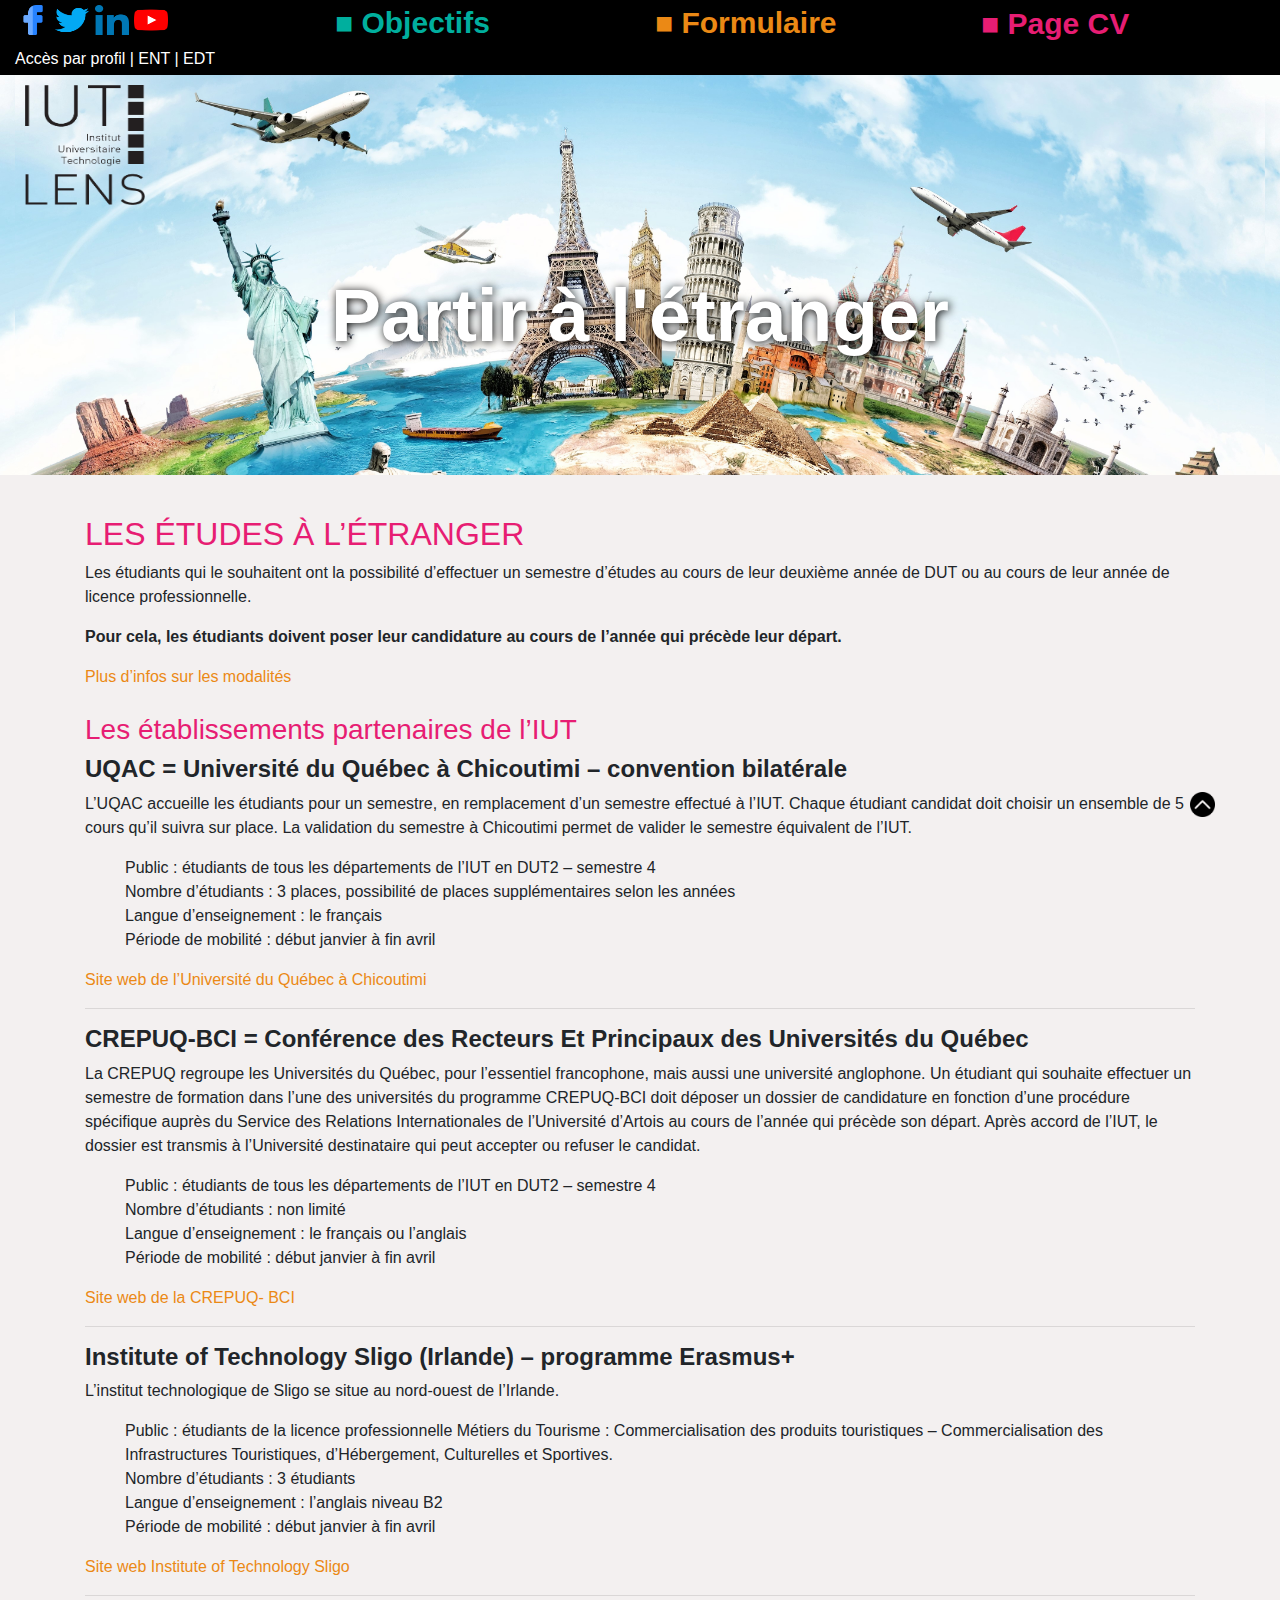
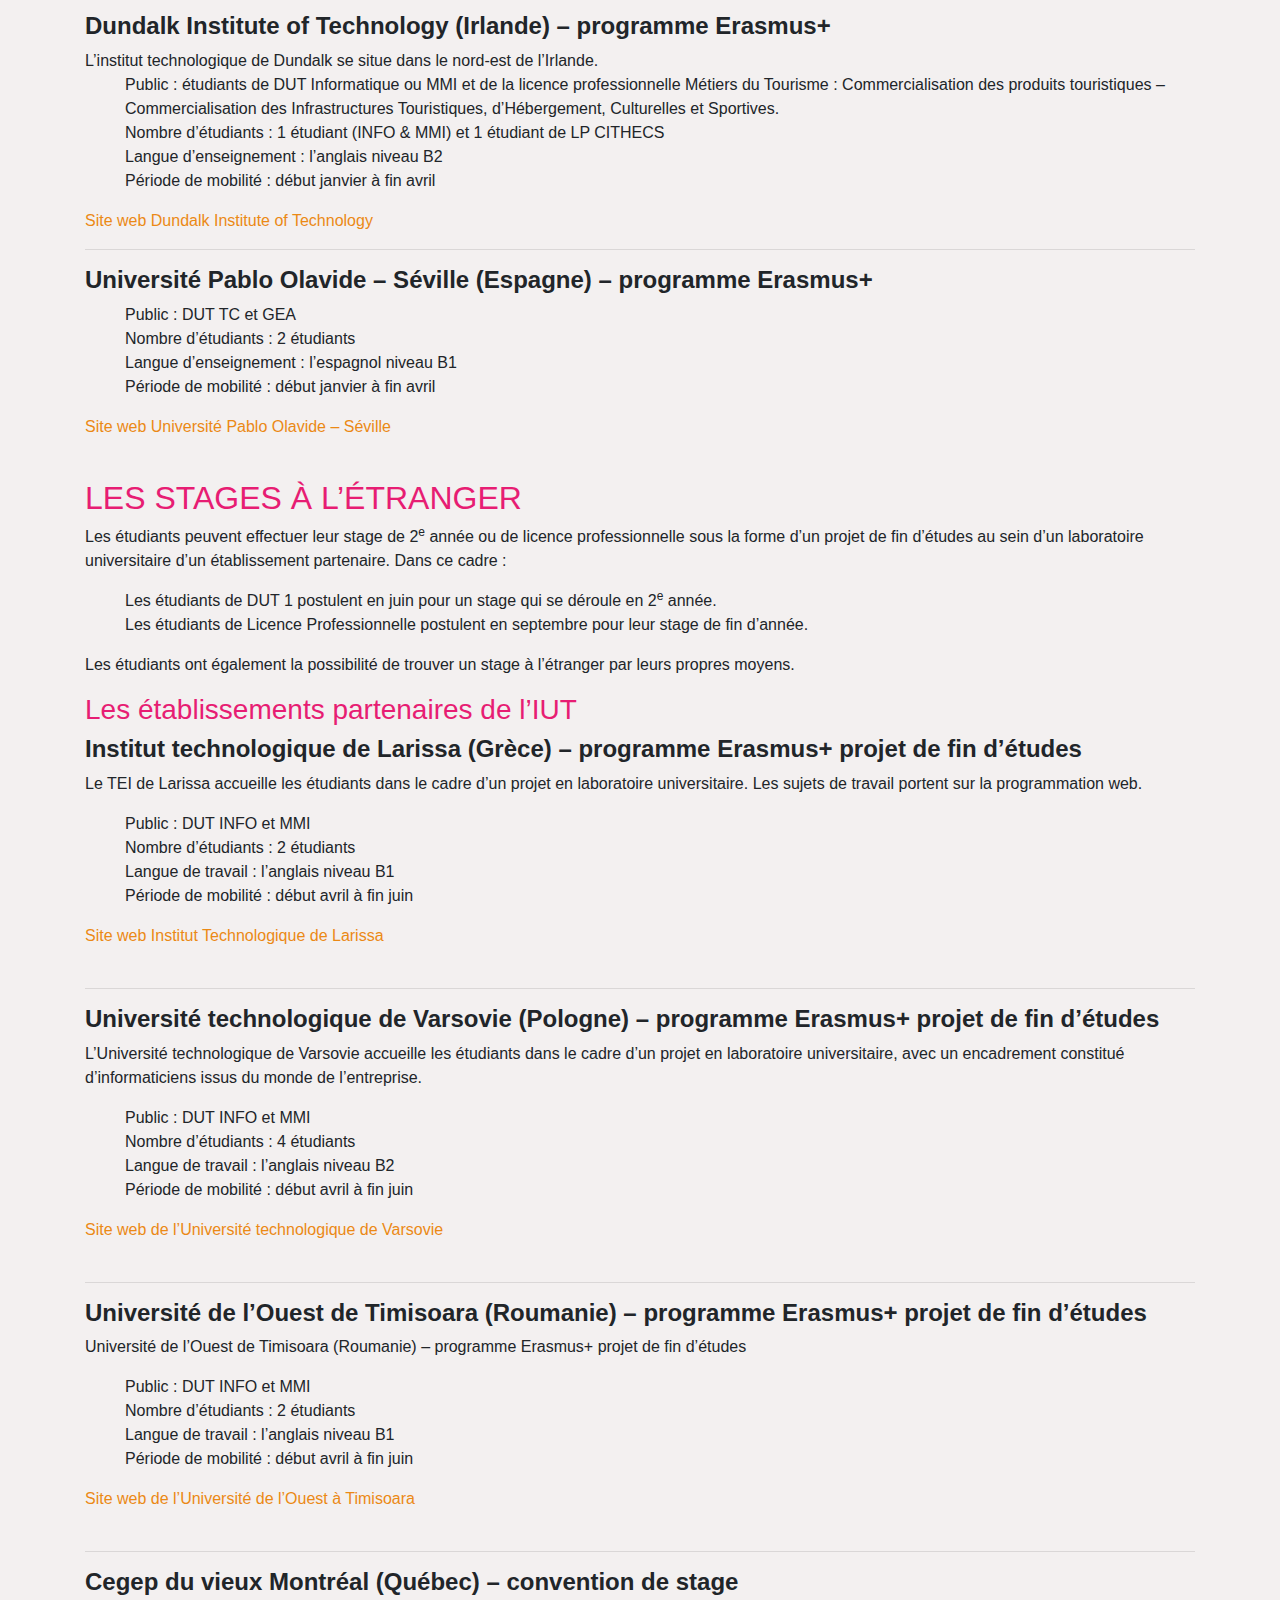
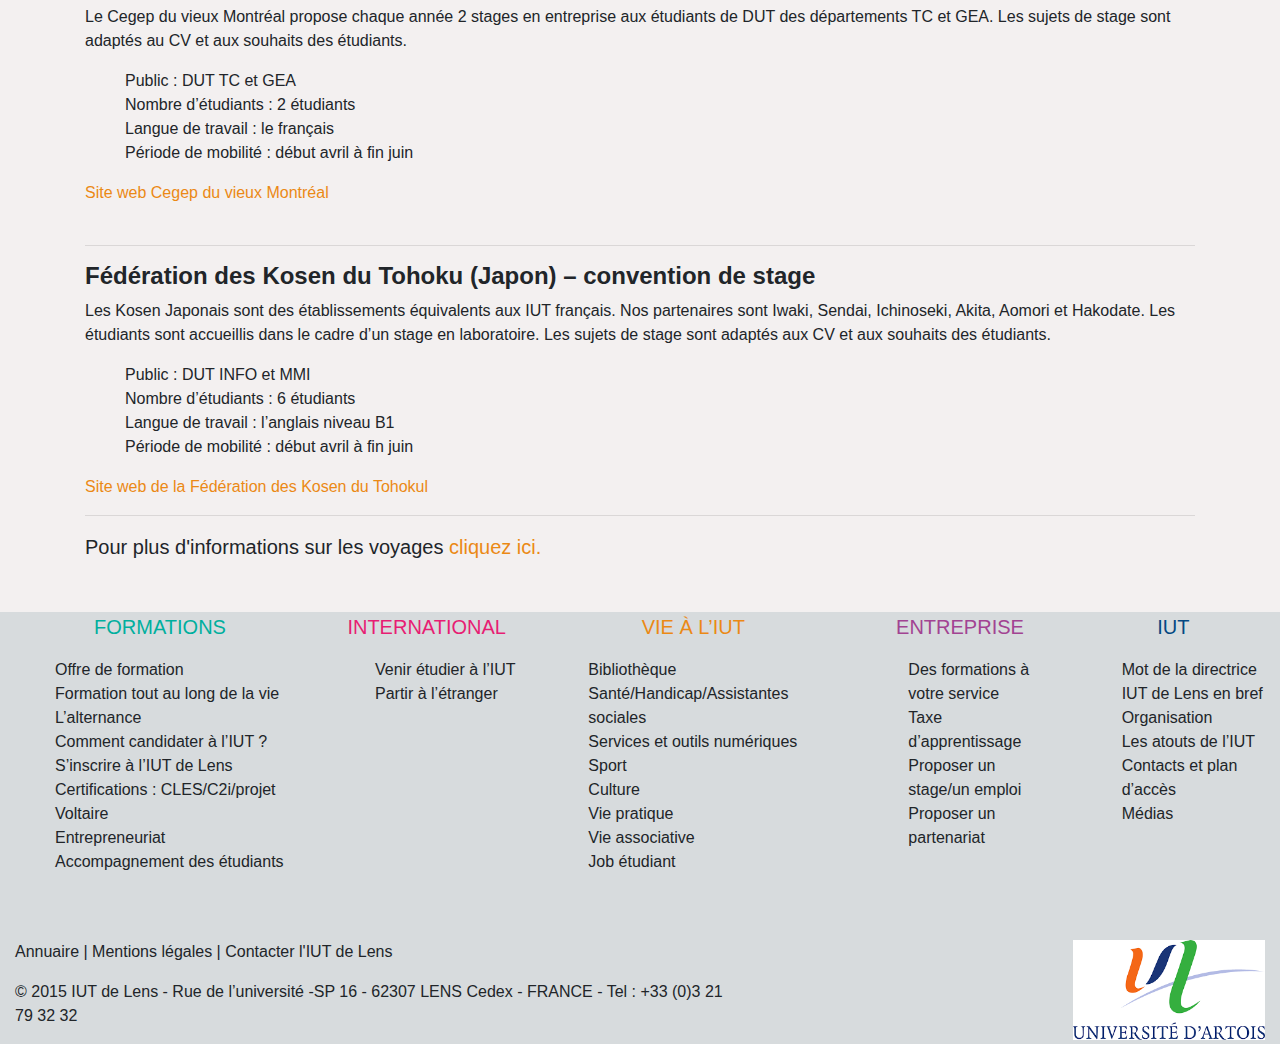
<file: Le site/index.html>
<!doctype html>
<html  lang="fr">
<head>
    <meta charset="utf-8">
    <link rel="stylesheet" href="css/bootstrap.min.css">
    <link rel="stylesheet" href="style.css">
    <link rel="icon" type="image/x-icon" href="images/iut.png" /><link rel="shortcut icon" type="image/x-icon" href="images/iut.png" />
   <title>IUT de Lens</title>
</head>
    
<body>
    <div class="container-fluid bandeau">
        <div class="row">
            <div class="col-sm-12 col-md-3">
                <a href="https://www.facebook.com/IUT.DE.LENS/"><img src="images/facebook.png" alt="logo de facebook" class="logo"></a>
                <a href="https://twitter.com/iutdelens?lang=fr"><img src="images/twitter.png" alt="logo de twitter" class="logo"></a>
                <a href="https://fr.linkedin.com/school/iut-de-lens/"><img src="images/linkedin.png" alt="logo de linkedin" class="logo"></a>
                <a href="https://www.youtube.com/user/servicecomiut"><img src="images/youtube.png" alt="logo de youtube" class="logo"></a>
            </div>

             <div class="col-sm-12 col-md-3">
                <a href="objectifs.html" class="lienobj" target="bank">■ Objectifs</a>
             </div>

             <div class="col-sm-12 col-md-3">
                <a  href="formulaires.html" class="lienForm" target="bank">■ Formulaire</a>
            </div>

            <div class="col-sm-12 col-md-3">
                <div class="dropdown">
                    <button class="boutonmenuprincipal lienCV">■ Page CV</button>
                        <div class="dropdown-child">
                            <a href="cv/cvaym.pdf">→ Sénéchal Aymeric</a>
                            <a href="cv/cvmax.pdf">→ Lagache Maxime</a>
                            <a href="cv/cvval.pdf">→ Hippolyte Valentin</a>
                        </div>
                </div>
            </div>
        </div>

            <p class="ent"> 
                <a href="#" class="ent">Accès par profil </a>| 
                <a href="http://ent.univ-artois.fr/uPortal/f/u29l1s43/normal/render.uP" class="ent">ENT </a>| 
                <a href="https://www.gestionedt.emploisdutempssrc.net/edt/semaine/INFO/2020-01-06" class="ent">EDT</a></p>
    </div>


    <div class="container-fluid banniere">

        <header>
             <a href="index.html"><img src="images/iut.png" alt="logo de l'IUT" class="logoiut"></a>
                <div class="wrapper">
                    <div class="content">
                      <h1>Partir à l'étranger</h1>
                    </div>
               </div>
        </header>

    </div>

            <div class="container paragraphe">
                <h2>LES ÉTUDES À L’ÉTRANGER</h2>
                    <p>
                        Les étudiants qui le souhaitent ont la possibilité d’effectuer un semestre d’études au cours de leur deuxième année de DUT ou au cours de leur année de licence professionnelle.
                    </p>
                    
                     <p>
                        <b>Pour cela, les étudiants doivent poser leur candidature au cours de l’année qui précède leur départ.</b> 
                    </p>
                    
                        <a href="">Plus d’infos sur les modalités</a> <br><br>
            </div>

        <div class="container partenaires">
            <h3>Les établissements partenaires de l’IUT</h3>
            
            <h4>UQAC = Université du Québec à Chicoutimi – convention bilatérale</h4>
                <p>
                     L’UQAC accueille les étudiants pour un semestre, en remplacement d’un semestre effectué à l’IUT. Chaque étudiant candidat doit choisir un ensemble de 5 cours qu’il suivra sur place. La validation du semestre à Chicoutimi permet de valider le semestre équivalent de l’IUT.
                </p>
                    <ol>
                        <li>
                            Public : étudiants de tous les départements de l’IUT en DUT2 – semestre 4
                        </li>
                        <li>
                            Nombre d’étudiants  : 3 places, possibilité de places supplémentaires selon les années
                        </li>
                        <li>
                             Langue d’enseignement : le français
                         </li>
                        <li>
                             Période de mobilité : début janvier à fin avril
                        </li>
                   </ol>
                            <a href="https://www.uqac.ca/">Site web de l’Université du Québec à Chicoutimi</a>
                        <HR>


                <h4>CREPUQ-BCI = Conférence des Recteurs Et Principaux des Universités du Québec</h4>
                 <p>
                     La CREPUQ regroupe les Universités du Québec, pour l’essentiel francophone, mais aussi une université  anglophone.
                     Un étudiant qui souhaite effectuer un semestre de formation dans l’une des universités du programme CREPUQ-BCI doit déposer un dossier de candidature en fonction d’une procédure spécifique auprès du Service des Relations Internationales de l’Université d’Artois au cours de l’année qui précède son départ.
                     Après accord de l’IUT, le dossier est transmis à l’Université destinataire qui peut accepter ou refuser le candidat.
                 </p>
                    <ol>
                         <li>
                             Public : étudiants de tous les départements de l’IUT en DUT2 – semestre 4
                         </li>
                         <li>
                             Nombre d’étudiants : non limité
                         </li>
                         <li>
                            Langue d’enseignement : le français ou l’anglais
                         </li>
                         <li>
                             Période de mobilité : début janvier à fin avril
                         </li>
                     </ol>
                             <a href="http://echanges-etudiants.bci-qc.ca/">Site web de la CREPUQ- BCI</a>
                        <hr/>
                 <div>
                     <h4>Institute of Technology Sligo (Irlande) – programme Erasmus+</h4>
                        <p>L’institut technologique de Sligo se situe au nord-ouest de l’Irlande.</p>
                        <ol>
                           <li>
                               Public : étudiants de la licence professionnelle Métiers du Tourisme : Commercialisation des produits touristiques – Commercialisation des Infrastructures Touristiques, d’Hébergement, Culturelles et Sportives.
                          </li>
                          <li>
                               Nombre d’étudiants : 3 étudiants
                         </li>
                          <li>
                             Langue d’enseignement : l’anglais niveau B2
                        </li>
                         <li>
                            Période de mobilité : début janvier à fin avril
                        </li>
                     </ol>
                            <a href="https://www.itsligo.ie/">Site web Institute of Technology Sligo</a>
                </div>
                            <hr/>

                <div class="Dundalk">
                      <h4>Dundalk Institute of Technology (Irlande) – programme Erasmus+</h4>
                        L’institut technologique de Dundalk se situe dans le nord-est de l’Irlande.
                        <ol>
                              <li>
                                Public : étudiants de DUT Informatique ou MMI et de la licence professionnelle Métiers du Tourisme : Commercialisation des produits touristiques – Commercialisation des Infrastructures Touristiques, d’Hébergement, Culturelles et Sportives.
                            </li>
                            <li>
                                  Nombre d’étudiants : 1 étudiant (INFO & MMI) et 1 étudiant de LP CITHECS
                            </li>
                            <li>
                                 Langue d’enseignement : l’anglais niveau B2
                            </li>
                             <li>
                                Période de mobilité : début janvier à fin avril
                             </li>
                      </ol>
                             <a href="https://www.dkit.ie/">Site web Dundalk Institute of Technology</a>
             </div>

                         <hr/>

            <div class="Olavide">
                <h4>Université Pablo Olavide – Séville (Espagne) – programme Erasmus+</h4>
                     <ol>
                          <li>
                               Public : DUT TC et GEA
                        </li>
                         <li>
                               Nombre d’étudiants : 2 étudiants
                        </li>
                         <li>
                                 Langue d’enseignement : l’espagnol niveau B1
                         </li>
                         <li>
                                Période de mobilité : début janvier à fin avril
                         </li>
                     </ol>
                <a href="https://www.upo.es/portal/impe/web/portada/index.html">Site web Université Pablo Olavide – Séville</a>
        </div>
 </div>

 <div class="container stagetranger">
     <h2>LES STAGES À L’ÉTRANGER</h2>
         <p>
             Les étudiants peuvent effectuer leur stage de 2<sup>e</sup> année ou de licence professionnelle  sous la forme d’un projet de fin d’études au sein d’un laboratoire universitaire d’un établissement partenaire. Dans ce cadre :
         </p>
            <ol>
             <li>Les étudiants de DUT 1 postulent en juin pour un stage qui se déroule en 2<sup>e</sup> année.</li>
             <li>Les étudiants de Licence Professionnelle postulent en septembre pour leur stage de fin d’année.</li>
           </ol>
              <p>Les étudiants ont également la possibilité de trouver un stage à l’étranger par leurs propres moyens.</p>

        <h3>Les établissements partenaires de l’IUT</h3>
            <h4>Institut technologique de Larissa (Grèce) – programme Erasmus+ projet de fin d’études</h4>
                 <p>Le TEI de Larissa accueille les étudiants dans le cadre d’un projet en laboratoire universitaire. Les sujets de travail portent sur la programmation web.</p>
                     <ol>
                       <li>Public : DUT INFO et MMI</li>
                      <li>Nombre d’étudiants : 2 étudiants</li>
                      <li>Langue de travail : l’anglais niveau B1</li>
                      <li>Période de mobilité : début avril à fin juin</li>
                    </ol>
                         <a href="http://www.teilar.gr/index_en.php">Site web Institut Technologique de Larissa</a>
                             <br><br>
                       <hr>

             <h4>Université technologique de Varsovie (Pologne) – programme Erasmus+ projet de fin d’études</h4>
                <p>L’Université technologique de Varsovie accueille les étudiants dans le cadre d’un projet en laboratoire universitaire, avec un encadrement constitué d’informaticiens issus du monde de l’entreprise.</p>
                <ol>
                    <li>Public : DUT INFO et MMI</li>
                    <li>Nombre d’étudiants : 4 étudiants</li>
                    <li>Langue de travail : l’anglais niveau B2</li>
                    <li>Période de mobilité : début avril à fin juin</li>
                </ol>
                    <a href="https://www.pw.edu.pl/engpw">Site web de l’Université technologique de Varsovie</a>
                         <br><br>
                        <hr>

                <h4>Université de l’Ouest de Timisoara (Roumanie) – programme Erasmus+ projet de fin d’études</h4>
                     <p>Université de l’Ouest de Timisoara (Roumanie) – programme Erasmus+ projet de fin d’études</p>
                <ol>
                    <li>Public : DUT INFO et MMI</li>
                    <li>Nombre d’étudiants : 2 étudiants</li>
                    <li>Langue de travail : l’anglais niveau B1</li>
                    <li>Période de mobilité : début avril à fin juin</li>
                </ol>
                    <a href="https://www.uvt.ro/fr/">Site web de l’Université de l’Ouest à Timisoara</a>
                        <br><br>
                        <hr>

                        <h4>Cegep du vieux Montréal (Québec) – convention de stage</h4>
                    <p>Le Cegep du vieux Montréal propose chaque année 2 stages en entreprise aux étudiants de DUT des départements TC et GEA. Les sujets de stage sont adaptés au CV et aux souhaits des étudiants.</p>
                <ol>
                    <li>Public : DUT TC et GEA</li>
                    <li>Nombre d’étudiants : 2 étudiants</li>
                    <li>Langue de travail : le français</li>
                    <li>Période de mobilité : début avril à fin juin</li>
                </ol>
                    <a href="http://www.cvm.qc.ca/Pages/index.aspx">Site web Cegep du vieux Montréal</a> <br><br>
                        <hr>

                <h4>Fédération des Kosen du Tohoku (Japon) – convention de stage</h4>
                <p>Les Kosen Japonais sont des établissements équivalents aux IUT français. Nos partenaires sont Iwaki, Sendai, Ichinoseki, Akita, Aomori et Hakodate.
                Les étudiants sont accueillis dans le cadre d’un stage en laboratoire. Les sujets de stage sont adaptés aux CV et aux souhaits des étudiants.</p>
                <ol>
                    <li>Public : DUT INFO et MMI</li>
                    <li>Nombre d’étudiants : 6 étudiants</li>
                    <li>Langue de travail : l’anglais niveau B1</li>
                    <li>Période de mobilité : début avril à fin juin</li>
                </ol>
                    <a href="https://www.kosen-k.go.jp/">Site web de la Fédération des Kosen du Tohokul</a>

                    <hr>

                    <p class="findetexte">Pour plus d'informations sur les voyages <a href="objectifs.html" target="bank">cliquez ici.</a></p>
 </div>



<div class="container-fluid footer">
    <div class="row">
        <div id="lienfooter1" class="col-sm-12 col-md-3">
           <p class="titrelien1"> FORMATIONS</p>
        <ul>
            <li>Offre de formation</li>
            <li>Formation tout au long de la vie</li>
            <li>L’alternance</li>
            <li>Comment candidater à l’IUT ?</li>
            <li>S’inscrire à l’IUT de Lens</li>
            <li>Certifications : CLES/C2i/projet Voltaire</li>
            <li>Entrepreneuriat</li>
            <li>Accompagnement des étudiants</li>
         </ul>
    </div>

     <div id="lienfooter2" class="col-sm-12 col-md-2">
         <p class="titrelien2">INTERNATIONAL</p>
        <ul>
            <li>Venir étudier à l’IUT</li>
            <li>Partir à l’étranger</li>
        </ul>
    </div>

    <div id="lienfooter3" class="col-sm-12 col-md-3">
            <p class="titrelien3">VIE À L’IUT</p>
        <ul>
            <li>Bibliothèque</li>
            <li>Santé/Handicap/Assistantes sociales</li>
            <li>Services et outils numériques</li>
            <li>Sport</li>
            <li>Culture</li>
            <li>Vie pratique</li>
            <li>Vie associative</li>
            <li>Job étudiant</li>
        </ul>
    </div>

    <div id="lienfooter4" class="col-sm-12 col-md-2">
            <p class="titrelien4">ENTREPRISE</p>
        <ul>
            <li>Des formations à votre service</li>
            <li>Taxe d’apprentissage</li>
            <li>Proposer un stage/un emploi</li>
            <li>Proposer un partenariat</li>
        </ul>
    </div>

    <div id="lienfooter5" class="col-sm-12 col-md-2">
           <p class="titrelien5">IUT</p>
        <ul>
            <li>Mot de la directrice</li>
            <li>IUT de Lens en bref</li>
            <li>Organisation</li>
            <li>Les atouts de l’IUT</li>
            <li>Contacts et plan d’accès</li>
            <li>Médias</li>
        </ul>
    </div>
</div>
        <div class="row">
            <div class="col-sm-12 col-md-7 mentions">
                <p>Annuaire | Mentions légales | Contacter l'IUT de Lens</p>
                <p>© 2015 IUT de Lens - Rue de l’université -SP 16 - 62307 LENS Cedex - FRANCE - Tel : +33 (0)3 21 79 32 32</p>
            </div>
            <div class="col-sm-12 col-md-5">
                <img src="images/logouniv.png" alt="Logo de l'université d'Artois" class="logouniv"/>
            </div>
        </div>

</div>

    <div id="scroll_to_top"> 
    <a href="#top"><img src="images/fleche.png" alt="Retourner en haut" /></a> 
    </div>

 </body>
</html>
</file>
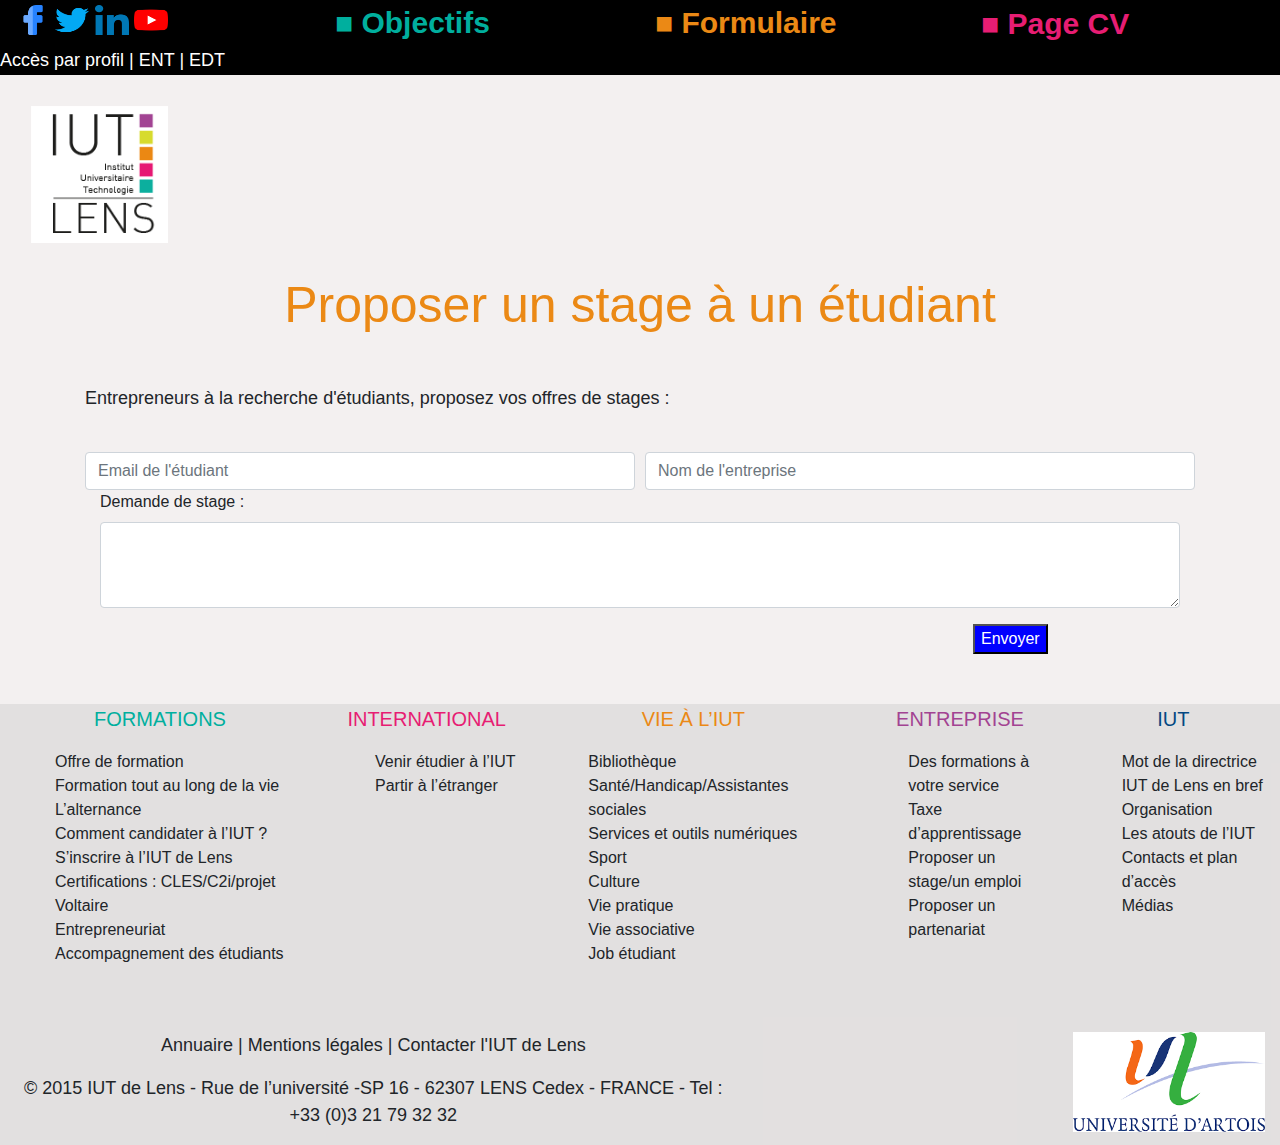
<file: Le site/formulaires.html>
<!doctype html>
<html  lang="fr">
<head>
    <meta charset="utf-8">
    <link rel="stylesheet" href="css/bootstrap.min.css">
    <link rel="stylesheet" href="form.css">
    <link rel="icon" type="image/x-icon" href="images/iut.png" /><link rel="shortcut icon" type="image/x-icon" href="images/iut.png" />
   <title>IUT de Lens</title>
</head>
    
<body>
    <div class="container-fluid bandeau">
        <div class="row">
            <div class="col-sm-12 col-md-3">
        <a href="https://www.facebook.com/IUT.DE.LENS/"><img src="images/facebook.png" alt="logo de facebook" class="logo"></a>
        <a href="https://twitter.com/iutdelens?lang=fr"><img src="images/twitter.png" alt="logo de twitter" class="logo"></a>
        <a href="https://fr.linkedin.com/school/iut-de-lens/"><img src="images/linkedin.png" alt="logo de linkedin" class="logo"></a>
         <a href="https://www.youtube.com/user/servicecomiut"><img src="images/youtube.png" alt="logo de youtube" class="logo"></a>
        
            </div>
             <div class="col-sm-12 col-md-3">
                <a href="objectifs.html" class="lienobj" target="bank">■ Objectifs</a>
             </div>
             <div class="col-sm-12 col-md-3">
                <a  href="formulaires.html" class="lienForm" target="bank">■ Formulaire</a>
            </div>
            <div class="col-sm-12 col-md-3">
                <div class="dropdown">
        <button class="boutonmenuprincipal lienCV">■ Page CV</button>
        <div class="dropdown-child">
        <a href="cv/cvaym.pdf">→ Sénéchal Aymeric</a>
        <a href="cv/cvmax.pdf">→ Lagache Maxime</a>
        <a href="cv/cvval.pdf">→ Hippolyte Valentin</a>
        </div>
        </div>
             </div>
             <p class="ent">Accès par profil | ENT | EDT</p>
    </div>

    </div>

     <div class="lienimg">
            <a href="index.html"><img src="images/iconeIUT.png" alt="logo de l'IUT" class="logoiut"></a>
    </div>

        <h1>Proposer un stage à un étudiant</h1>

    
            
    <div class="container blocform">
        <p>
            Entrepreneurs à la recherche d'étudiants, proposez vos offres de stages : 
       </p> <br>
        <form>
            <div class="form-row formulaires">
              <div class="col-sm-12 col-md-6">
                 <input type="text" class="form-control" placeholder="Email de l'étudiant">
              </div>
              <div class="col-sm-12 col-md-6">
                <input type="text" class="form-control" placeholder="Nom de l'entreprise">
              </div>
            </div>
            <div class="form-group">
             <div class="col-sm-12 col-md-12 message">
                 <label for="exampleFormControlTextarea1">Demande de stage :</label>
                 <textarea class="form-control" id="exampleFormControlTextarea1" rows="3"></textarea>
            </div>
  </div>
            <button type="submit" class="btnenvoyer">Envoyer</button>
        </form>
    </div>

    <div id="footer" class="container-fluid">
    <div class="row">
        <div id="lienfooter1" class="col-sm-12 col-md-3">
           <p class="titrelien1"> FORMATIONS</p>
        <ul>
            <li>Offre de formation</li>
            <li>Formation tout au long de la vie</li>
            <li>L’alternance</li>
            <li>Comment candidater à l’IUT ?</li>
            <li>S’inscrire à l’IUT de Lens</li>
            <li>Certifications : CLES/C2i/projet Voltaire</li>
            <li>Entrepreneuriat</li>
            <li>Accompagnement des étudiants</li>
         </ul>
    </div>

     <div id="lienfooter2" class="col-sm-12 col-md-2">
         <p class="titrelien2">INTERNATIONAL</p>
        <ul>
            <li>Venir étudier à l’IUT</li>
            <li>Partir à l’étranger</li>
        </ul>
    </div>

    <div id="lienfooter3" class="col-sm-12 col-md-3">
            <p class="titrelien3">VIE À L’IUT</p>
        <ul>
            <li>Bibliothèque</li>
            <li>Santé/Handicap/Assistantes sociales</li>
            <li>Services et outils numériques</li>
            <li>Sport</li>
            <li>Culture</li>
            <li>Vie pratique</li>
            <li>Vie associative</li>
            <li>Job étudiant</li>
        </ul>
    </div>

    <div id="lienfooter4" class="col-sm-12 col-md-2">
            <p class="titrelien4">ENTREPRISE</p>
        <ul>
            <li>Des formations à votre service</li>
            <li>Taxe d’apprentissage</li>
            <li>Proposer un stage/un emploi</li>
            <li>Proposer un partenariat</li>
        </ul>
    </div>

    <div id="lienfooter5" class="col-sm-12 col-md-2">
           <p class="titrelien5">IUT</p>
        <ul>
            <li>Mot de la directrice</li>
            <li>IUT de Lens en bref</li>
            <li>Organisation</li>
            <li>Les atouts de l’IUT</li>
            <li>Contacts et plan d’accès</li>
            <li>Médias</li>
        </ul>
    </div>
</div>
        <div class="row">
            <div class="col-sm-12 col-md-7 mentions">
                <p>Annuaire | Mentions légales | Contacter l'IUT de Lens</p>
                <p>© 2015 IUT de Lens - Rue de l’université -SP 16 - 62307 LENS Cedex - FRANCE - Tel : +33 (0)3 21 79 32 32</p>
            </div>
            <div class="col-sm-12 col-md-5">
                <img src="images/logouniv.png" alt="Logo de l'université d'Artois" class="logouniv"/>
            </div>
        </div>
</div>
    
</body>
</html>
</file>
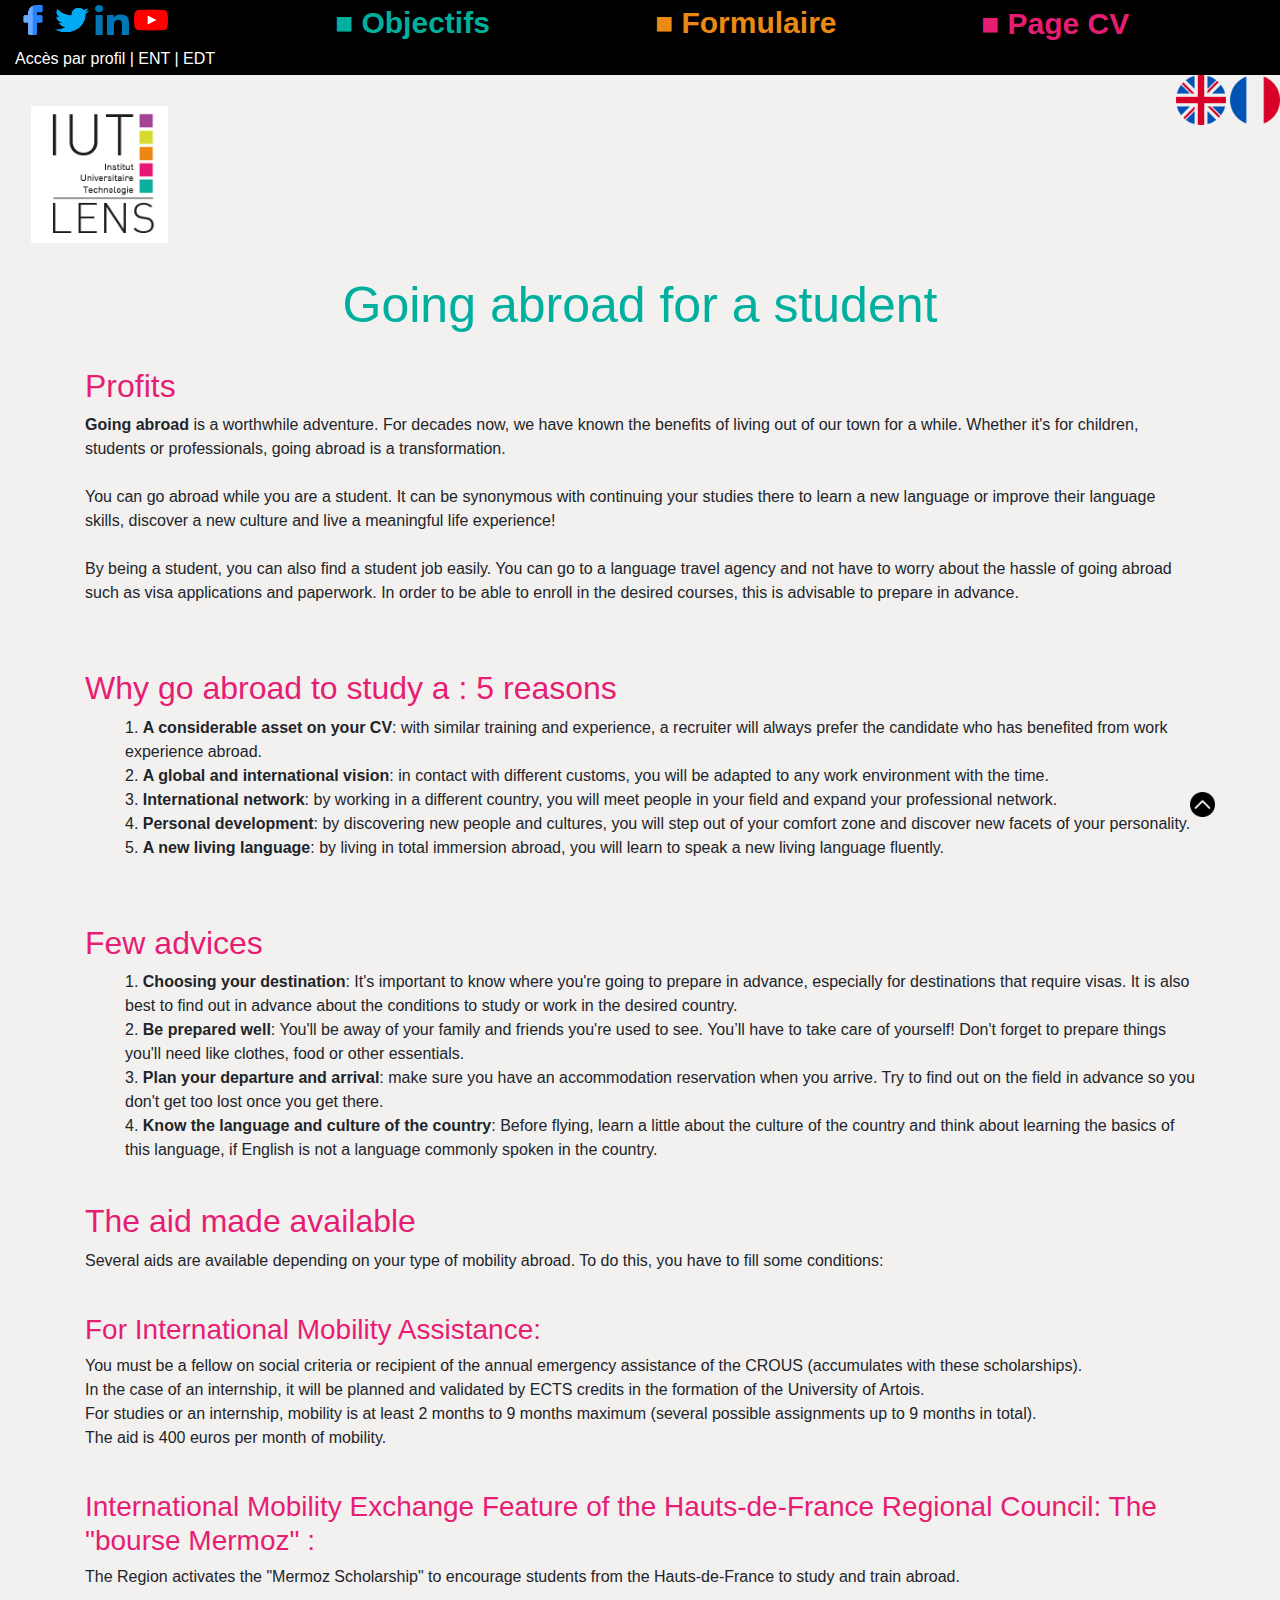
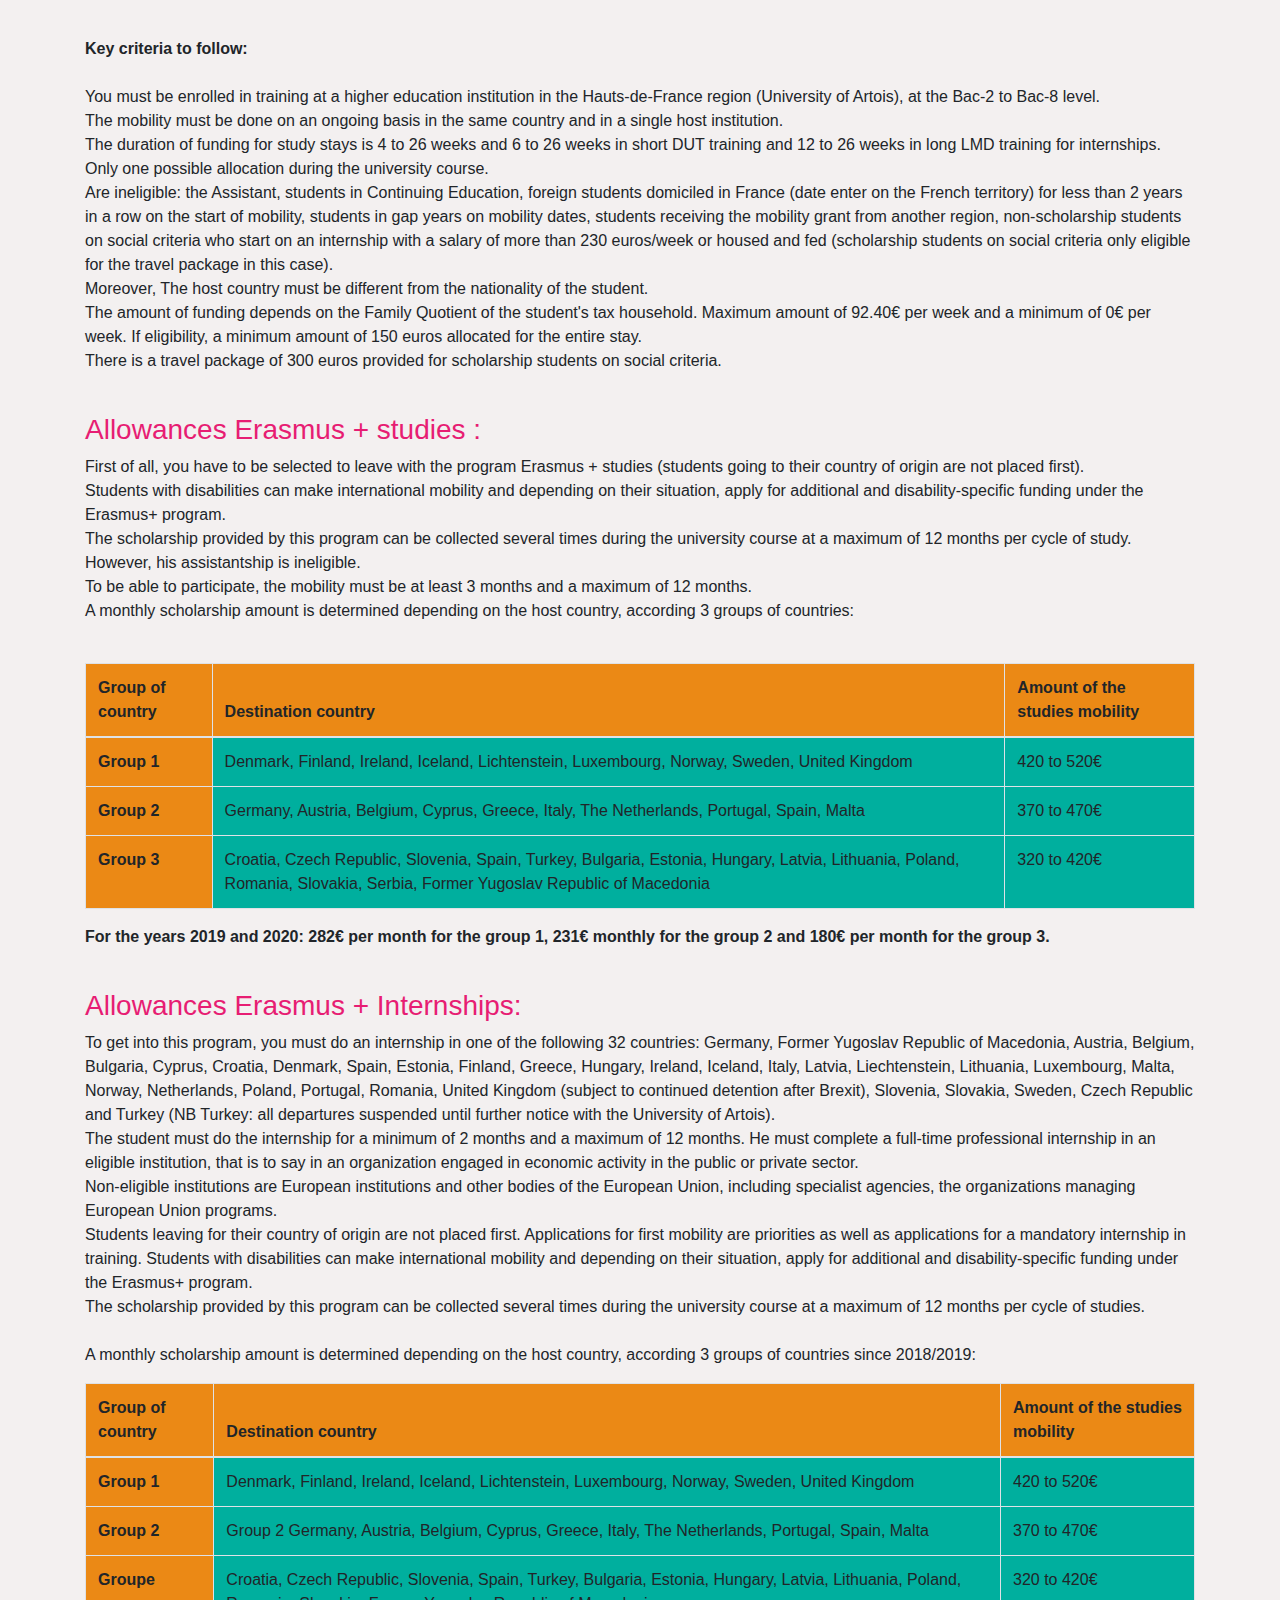
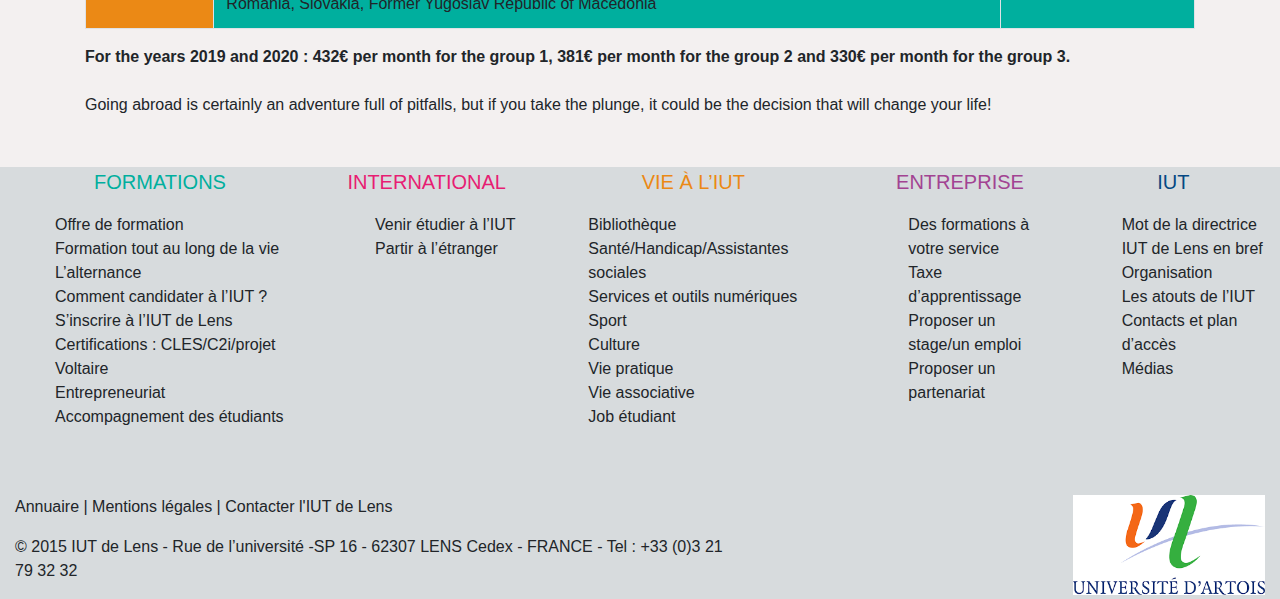
<file: Le site/objectifAng.html>
<!doctype html>
<html  lang="en">
<head>
    <meta charset="utf-8">
    <link rel="stylesheet" href="css/bootstrap.min.css">
    <link rel="stylesheet" href="obj.css">
    <link rel="icon" type="image/x-icon" href="images/iut.png" /><link rel="shortcut icon" type="image/x-icon" href="images/iut.png" />
   <title>IUT de Lens</title>
</head>
    
<body>
    <div class="container-fluid bandeau">
        <div class="row">
            <div class="col-sm-12 col-md-3">
        <a href="https://www.facebook.com/IUT.DE.LENS/"><img src="images/facebook.png" alt="logo de facebook" class="logo"></a>
        <a href="https://twitter.com/iutdelens?lang=fr"><img src="images/twitter.png" alt="logo de twitter" class="logo"></a>
        <a href="https://fr.linkedin.com/school/iut-de-lens/"><img src="images/linkedin.png" alt="logo de linkedin" class="logo"></a>
         <a href="https://www.youtube.com/user/servicecomiut"><img src="images/youtube.png" alt="logo de youtube" class="logo"></a>
        
            </div>
             <div class="col-sm-12 col-md-3">
                <a href="objectifs.html" class="lienobj" target="bank">■ Objectifs</a>
             </div>
             <div class="col-sm-12 col-md-3">
                <a  href="formulaires.html" class="lienForm" target="bank">■ Formulaire</a>
            </div>
            <div class="col-sm-12 col-md-3">
                <div class="dropdown">
        <button class="boutonmenuprincipal lienCV">■ Page CV</button>
        <div class="dropdown-child">
        <a href="cv/cvaym.pdf">→ Sénéchal Aymeric</a>
        <a href="cv/cvmax.pdf">→ Lagache Maxime</a>
        <a href="cv/cvval.pdf">→ Hippolyte Valentin</a>
        </div>
        </div>
             </div>
    </div>
        <p class="ent">Accès par profil | ENT | EDT</p>
    </div>

        <div class="lienimg">
            <a href="index.html"><img src="images/iconeIUT.png" alt="logo de l'IUT" class="logoiut"></a>
            <div class="langues">
                <a href="objectifAng.html"><img src="images/anglais.png" alt="Traduire cette page en anglais" class="logoang"></a>
                <a href="objectifs.html"><img src="images/francais.png" alt="Traduire cette page en français" class="logofr"></a>
            </div>
        </div>
        
        <h1>Going abroad for a student</h1>
            <br>
        
    
        <div class="container">
            <h2>Profits</h2>
            
            <p>
                <b>Going abroad </b> is a worthwhile adventure. For decades now, we have known the benefits of living out of our town for a while. Whether it's for children, students or professionals, going abroad is a transformation.<br><br>
                You can go abroad while you are a student. It can be synonymous with continuing your studies there to learn a new language or improve their language skills, discover a new culture and live a meaningful life experience!   <br><br>
                By being a student, you can also find a student job easily. You can go to a language travel agency and not have to worry about the hassle of going abroad such as visa applications and paperwork. In order to be able to enroll in the desired courses, this is advisable to prepare in advance. <br><br><br>
            </p>
            <h2>Why go abroad to study a : 5 reasons </h2>
                <ul>
                    <li>1. <b>A considerable asset on your CV</b>: with similar training and experience, a recruiter will always prefer the candidate who has benefited from work experience abroad.</li>
                    <li>2. <b>A global and international vision</b>: in contact with different customs, you will be adapted to any work environment with the time.
                    <li>3. <b>International network</b>: by working in a different country, you will meet people in your field and expand your professional network.</li>
                    <li>4. <b>Personal development</b>: by discovering new people and cultures, you will step out of your comfort zone and discover new facets of your personality.</li>
                    <li>5. <b>A new living language</b>: by living in total immersion abroad, you will learn to speak a new living language fluently.</li>
                </ul> <br><br>

                <h2>Few advices</h2>
                <ol>
                    <li>1. <b>Choosing your destination</b>: It's important to know where you're going to prepare in advance, especially for destinations that require visas. It is also best to find out in advance about the conditions to study or work in the desired country.<li>
                    <li>2. <b>Be prepared well</b>: You'll be away of your family and friends you're used to see. You’ll have to take care of yourself! Don't forget to prepare things you'll need like clothes, food or other essentials.</li>
                    <li>3. <b>Plan your departure and arrival</b>: make sure you have an accommodation reservation when you arrive. Try to find out on the field in advance so you don't get too lost once you get there.</li>
                    <li>4. <b>Know the language and culture of the country</b>: Before flying, learn a little about the culture of the country and think about learning the basics of this language, if English is not a language commonly spoken in the country.</li>
                </ol>
                        <br>

                <h2>The aid made available</h2>
                <p>Several aids are available depending on your type of mobility abroad. To do this, you have to fill some conditions:</p> <br>

                <h3>For International Mobility Assistance:</h3>
                    <p>
                        You must be a fellow on social criteria or recipient of the annual emergency assistance of the CROUS (accumulates with these scholarships). <br>
                        In the case of an internship, it will be planned and validated by ECTS credits in the formation of the University of Artois. <br>
                        For studies or an internship, mobility is at least 2 months to 9 months maximum (several possible assignments up to 9 months in total).<br>
                        The aid is 400 euros per month of mobility.
                    </p> <br>

                    <h3>International Mobility Exchange Feature of the Hauts-de-France Regional Council: The "bourse Mermoz" :</h3>
                        <p>
                            The Region activates the "Mermoz Scholarship" to encourage students from the Hauts-de-France to study and train abroad. <br><br><br>
                            <b>Key criteria to follow:</b> <br><br>
                            You must be enrolled in training at a higher education institution in the Hauts-de-France region (University of Artois), at the Bac-2 to Bac-8 level. <br>
                            The mobility must be done on an ongoing basis in the same country and in a single host institution.<br>
                            The duration of funding for study stays is 4 to 26 weeks and 6 to 26 weeks in short DUT training and 12 to 26 weeks in long LMD training for internships.

                            Only one possible allocation during the university course.<br>
                            Are ineligible:  the  Assistant,  students  in  Continuing  Education,  foreign  students  domiciled  in  France  (date enter on the  French  territory) for less than 2 years in a row on the start of mobility, students in gap years on mobility dates, students receiving the mobility grant from another region, non-scholarship students on social criteria who start on an internship with a salary of more than 230 euros/week or housed and fed (scholarship students on social criteria only eligible for the travel package in this case).<br>
                            Moreover, The host country must be different from the nationality of the student.<br>
                            The amount of funding depends on the Family Quotient of the student's tax household. Maximum amount of 92.40€ per week and a minimum of 0€ per week. If eligibility, a minimum amount of 150 euros allocated for the entire stay.<br>
                            There is a travel package of 300 euros provided for scholarship students on social criteria.<br>
                        </p> <br>

                    <h3>Allowances Erasmus + studies :</h3>
                        <p>
                             First of all, you have to be selected to leave with the program Erasmus + studies (students going to their country of origin are not placed first). <br>
                             Students with disabilities can make international mobility and depending on their situation, apply for additional and disability-specific funding under the Erasmus+ program.<br>
                             The scholarship provided by this program can be collected several times during the university course at a maximum of 12 months per cycle of study.<br>
                            However, his assistantship is ineligible.<br>
                            To be able to participate, the mobility must be at least 3 months and a maximum of 12 months.<br>
                            A monthly scholarship amount is determined depending on the host country, according 3 groups of countries: <br><br>
                        </p>

                        <table class="table table-bordered">
                              <thead>
                                <tr>
                                  <th scope="col">Group of country</th>
                                  <th scope="col">Destination country</th>
                                  <th scope="col">Amount of the studies mobility</th>
                                </tr>
                              </thead>
                              
                                <tr>
                                  <th scope="row">Group 1</th>
                                  <td>Denmark, Finland, Ireland, Iceland, Lichtenstein, Luxembourg, Norway, Sweden, United Kingdom</td>
                                  <td>420 to 520€</td>
                                </tr>
                                <tr>
                                  <th scope="row">Group 2</th>
                                  <td>Germany, Austria, Belgium, Cyprus, Greece, Italy, The Netherlands, Portugal, Spain, Malta</td>
                                  <td>370 to 470€</td>
                                </tr>
                                <tr>
                                <th scope="row">Group 3</th>
                                  <td>Croatia, Czech Republic, Slovenia, Spain, Turkey, Bulgaria, Estonia, Hungary, Latvia, Lithuania, Poland, Romania, Slovakia, Serbia, Former Yugoslav Republic of Macedonia</td>
                                  <td>320 to 420€</td>
                                </tr>
                              
                            </table>

                        <p>
                            <b>For the years 2019 and 2020: 282€ per month for the group 1, 231€ monthly for the group 2 and 180€ per month for the group 3.</b>
                        </p> <br>
                        

                        <h3>Allowances Erasmus + Internships:</h3>
                            <p>
                                To get into this program, you must do an internship in one of the following 32 countries: Germany, Former Yugoslav Republic of Macedonia, Austria, Belgium, Bulgaria, Cyprus, Croatia, Denmark, Spain, Estonia, Finland, Greece, Hungary, Ireland, Iceland, Italy, Latvia, Liechtenstein, Lithuania, Luxembourg, Malta, Norway, Netherlands, Poland, Portugal, Romania, United Kingdom (subject to continued detention after Brexit), Slovenia, Slovakia, Sweden, Czech Republic and Turkey (NB Turkey: all departures suspended until further notice with the University of Artois).<br>
                                The student must do the internship for a minimum of 2 months and a maximum of 12 months.
                                He must complete a full-time professional internship in an eligible institution, that is to say in an organization engaged in economic activity in the public or private sector.
                                  <br>
                                Non-eligible institutions are European institutions and other bodies of the European Union, including specialist agencies, the organizations managing European Union programs.<br>
                                Students leaving for their country of origin are not placed first. Applications for first mobility are priorities as well as applications for a mandatory internship in training.
                                Students with disabilities can make international mobility and depending on their situation, apply for additional and disability-specific funding under the Erasmus+ program.<br>
                                The scholarship provided by this program can be collected several times during the university course at a maximum of 12 months per cycle of studies.<br><br>

                                A monthly scholarship amount is determined depending on the host country, according 3 groups of countries since 2018/2019:
                            </p>

                                <table class="table table-bordered">
                              <thead>
                                <tr>
                                  <th scope="col">Group of country</th>
                                  <th scope="col">Destination country</th>
                                  <th scope="col">Amount of the studies mobility</th>
                                </tr>
                              </thead>
                             
                                <tr>
                                  <th scope="row">Group 1</th>
                                  <td>Denmark, Finland, Ireland, Iceland, Lichtenstein, Luxembourg, Norway, Sweden, United Kingdom</td>
                                  <td>420 to 520€</td>
                                </tr>
                                <tr>
                                  <th scope="row">Group 2</th>
                                  <td>Group 2 Germany, Austria, Belgium, Cyprus, Greece, Italy, The Netherlands, Portugal, Spain, Malta</td>
                                  <td>370 to 470€</td>
                                </tr>
                                <tr>
                                <th scope="row">Groupe </th>
                                  <td>Croatia, Czech Republic, Slovenia, Spain, Turkey, Bulgaria, Estonia, Hungary, Latvia, Lithuania, Poland, Romania, Slovakia, Former Yugoslav Republic of Macedonia</td>
                                  <td>320 to 420€</td>
                                </tr>
                             
                            </table>


                            <div>
                                <table>
                                    
                                </table>
                            </div>
                
                <p>
                   <b>For the years 2019 and 2020 : 432€ per month for the group 1, 381€ per month for the group 2 and 330€ per month for the group 3.</b><br><br>
                   Going abroad is certainly an adventure full of pitfalls, but if you take the plunge, it could be the decision that will change your life!
                </p>
        </div>

    <div class="container-fluid footer">
    <div class="row">
        <div id="lienfooter1" class="col-sm-12 col-md-3">
           <p class="titrelien1"> FORMATIONS</p>
        <ul>
            <li>Offre de formation</li>
            <li>Formation tout au long de la vie</li>
            <li>L’alternance</li>
            <li>Comment candidater à l’IUT ?</li>
            <li>S’inscrire à l’IUT de Lens</li>
            <li>Certifications : CLES/C2i/projet Voltaire</li>
            <li>Entrepreneuriat</li>
            <li>Accompagnement des étudiants</li>
         </ul>
    </div>

     <div id="lienfooter2" class="col-sm-12 col-md-2">
         <p class="titrelien2">INTERNATIONAL</p>
        <ul>
            <li>Venir étudier à l’IUT</li>
            <li>Partir à l’étranger</li>
        </ul>
    </div>

    <div id="lienfooter3" class="col-sm-12 col-md-3">
            <p class="titrelien3">VIE À L’IUT</p>
        <ul>
            <li>Bibliothèque</li>
            <li>Santé/Handicap/Assistantes sociales</li>
            <li>Services et outils numériques</li>
            <li>Sport</li>
            <li>Culture</li>
            <li>Vie pratique</li>
            <li>Vie associative</li>
            <li>Job étudiant</li>
        </ul>
    </div>

    <div id="lienfooter4" class="col-sm-12 col-md-2">
            <p class="titrelien4">ENTREPRISE</p>
        <ul>
            <li>Des formations à votre service</li>
            <li>Taxe d’apprentissage</li>
            <li>Proposer un stage/un emploi</li>
            <li>Proposer un partenariat</li>
        </ul>
    </div>

    <div id="lienfooter5" class="col-sm-12 col-md-2">
           <p class="titrelien5">IUT</p>
        <ul>
            <li>Mot de la directrice</li>
            <li>IUT de Lens en bref</li>
            <li>Organisation</li>
            <li>Les atouts de l’IUT</li>
            <li>Contacts et plan d’accès</li>
            <li>Médias</li>
        </ul>
    </div>
</div>
        <div class="row">
            <div class="col-sm-12 col-md-7 mentions">
                <p>Annuaire | Mentions légales | Contacter l'IUT de Lens</p>
                <p>© 2015 IUT de Lens - Rue de l’université -SP 16 - 62307 LENS Cedex - FRANCE - Tel : +33 (0)3 21 79 32 32</p>
            </div>
            <div class="col-sm-12 col-md-5">
                <img src="images/logouniv.png" alt="Logo de l'université d'Artois" class="logouniv"/>
            </div>
        </div>
</div>

    <div id="scroll_to_top"> 
        <a href="#top"><img src="images/fleche.png" alt="Retourner en haut" /></a> 
    </div>
        
    
</body>
</html>
</file>
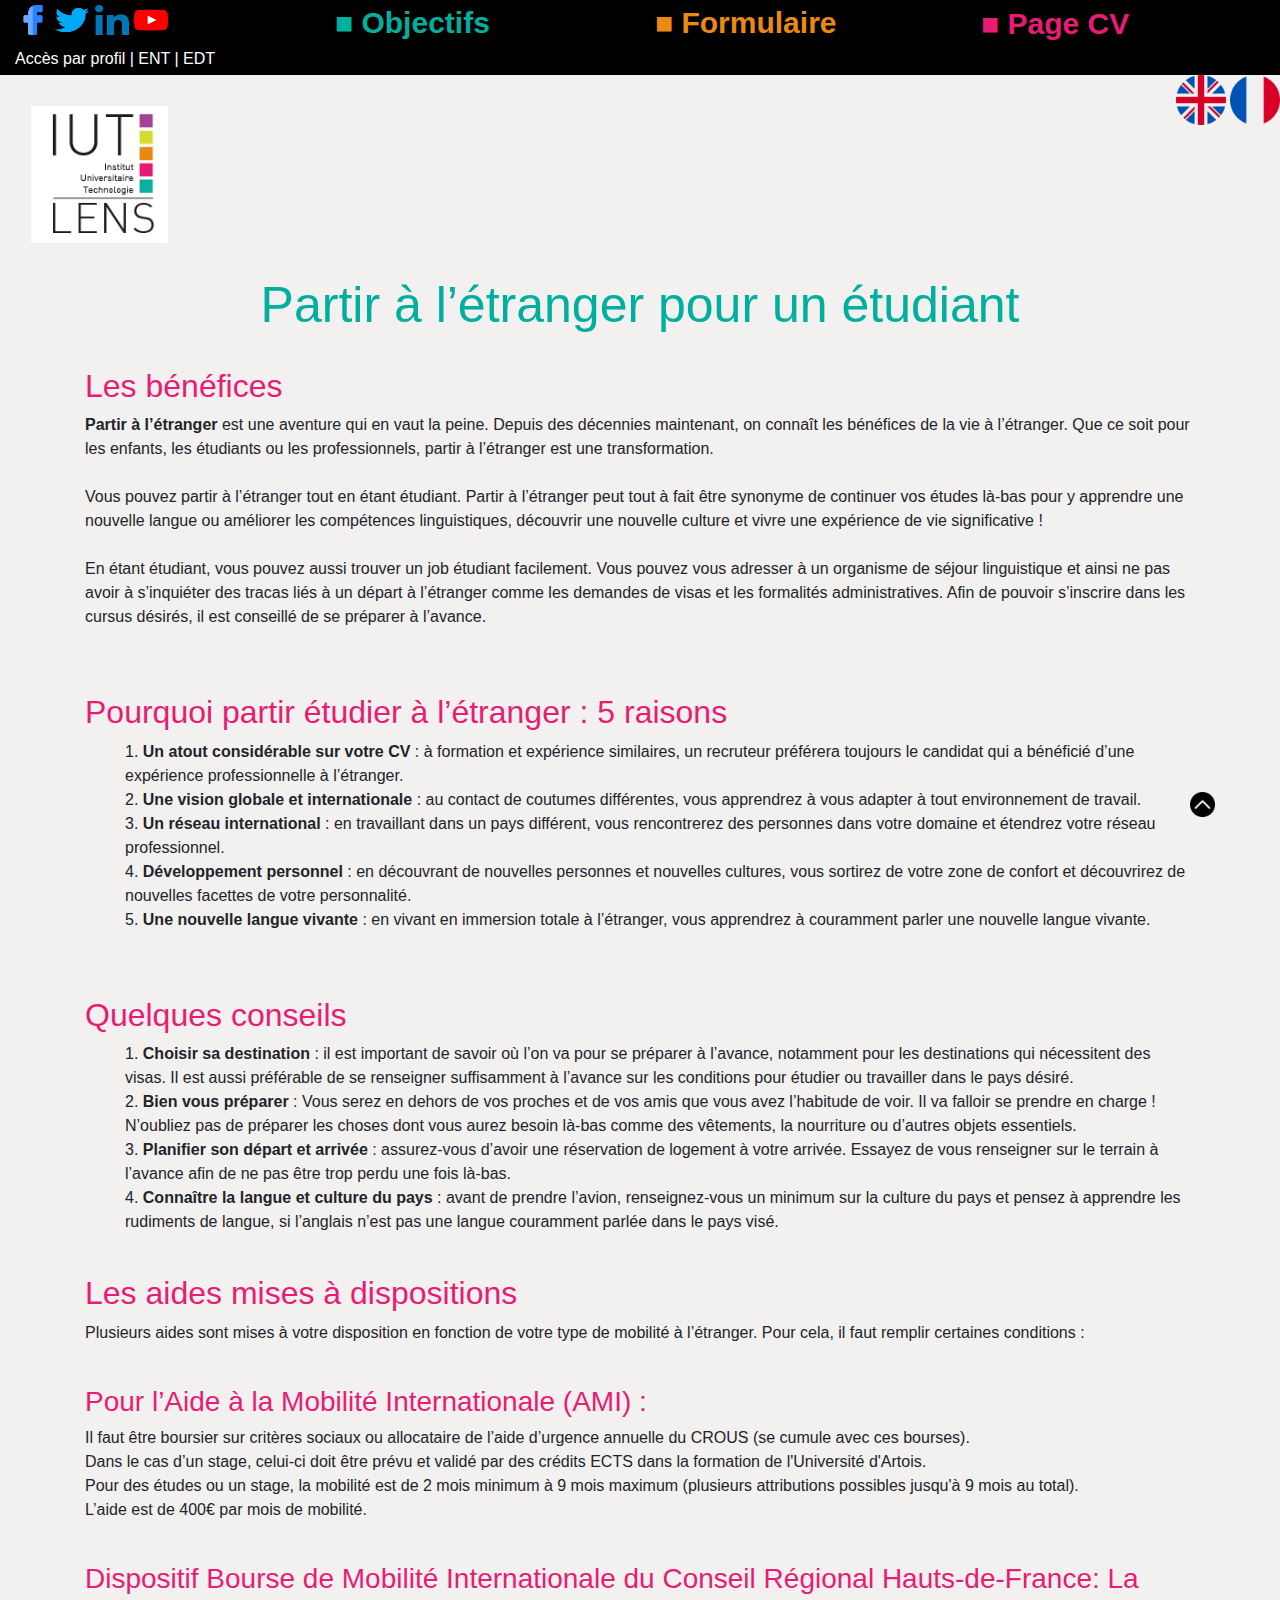
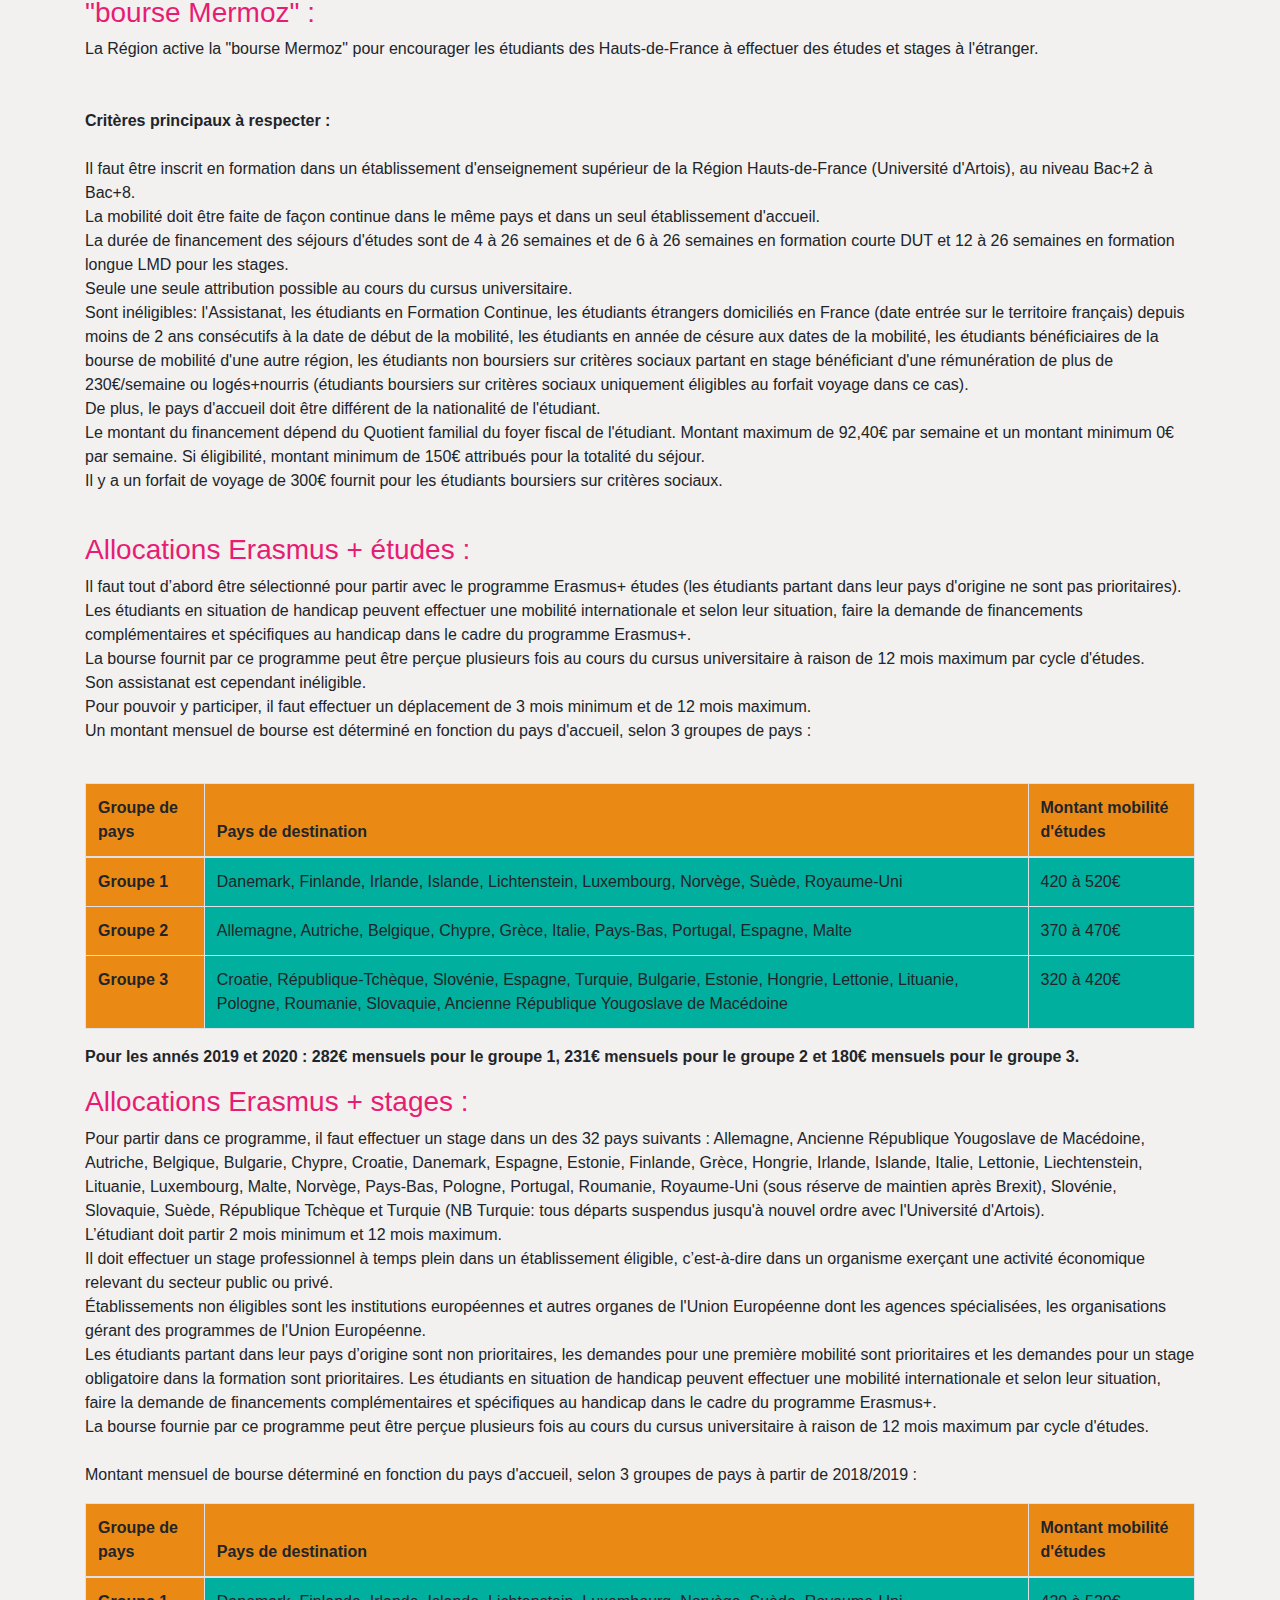
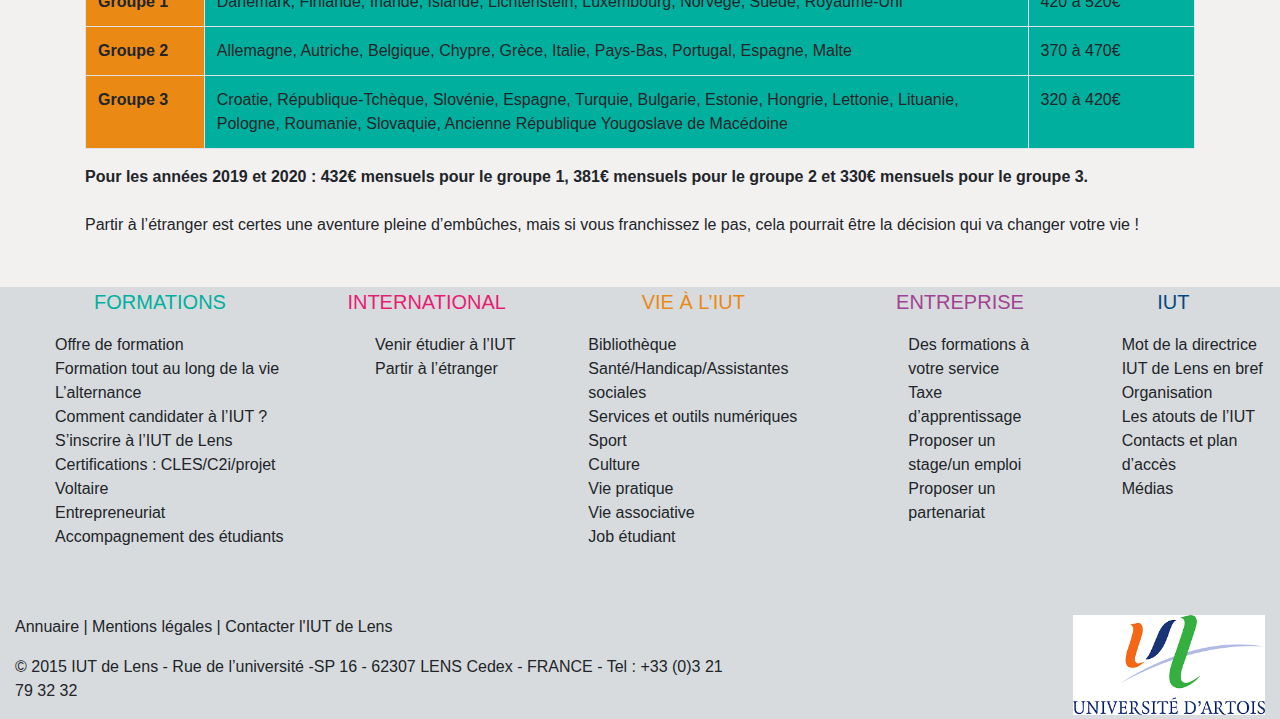
<file: Le site/objectifs.html>
<!doctype html>
<html  lang="fr">
<head>
    <meta charset="utf-8">
    <link rel="stylesheet" href="css/bootstrap.min.css">
    <link rel="stylesheet" href="obj.css">
    <link rel="icon" type="image/x-icon" href="images/iut.png" /><link rel="shortcut icon" type="image/x-icon" href="images/iut.png" />
   <title>IUT de Lens</title>
</head>
    
<body>
    <div class="container-fluid bandeau">
        <div class="row">
            <div class="col-sm-12 col-md-3">
        <a href="https://www.facebook.com/IUT.DE.LENS/"><img src="images/facebook.png" alt="logo de facebook" class="logo"></a>
        <a href="https://twitter.com/iutdelens?lang=fr"><img src="images/twitter.png" alt="logo de twitter" class="logo"></a>
        <a href="https://fr.linkedin.com/school/iut-de-lens/"><img src="images/linkedin.png" alt="logo de linkedin" class="logo"></a>
         <a href="https://www.youtube.com/user/servicecomiut"><img src="images/youtube.png" alt="logo de youtube" class="logo"></a>
        
            </div>
             <div class="col-sm-12 col-md-3">
                <a href="objectifs.html" class="lienobj" target="bank">■ Objectifs</a>
             </div>
             <div class="col-sm-12 col-md-3">
                <a  href="formulaires.html" class="lienForm" target="bank">■ Formulaire</a>
            </div>
            <div class="col-sm-12 col-md-3">
                <div class="dropdown">
        <button class="boutonmenuprincipal lienCV">■ Page CV</button>
        <div class="dropdown-child">
        <a href="cv/cvaym.pdf">→ Sénéchal Aymeric</a>
        <a href="cv/cvmax.pdf">→ Lagache Maxime</a>
        <a href="cv/cvval.pdf">→ Hippolyte Valentin</a>
        </div>
        </div>
             </div>
    </div>
        <p class="ent">Accès par profil | ENT | EDT</p>
    </div>
        <div class="lienimg">
            <a href="index.html"><img src="images/iconeIUT.png" alt="logo de l'IUT" class="logoiut"></a>
            <div class="langues">
                <a href="objectifAng.html"><img src="images/anglais.png" alt="Traduire cette page en anglais" class="logoang"></a>
                <a href="objectifs.html"><img src="images/francais.png" alt="Traduire cette page en français" class="logofr"></a>
            </div>
        </div>

        <h1>Partir à l’étranger pour un étudiant</h1>
            <br>
    
        <div class="container">
            <h2>Les bénéfices</h2>
            
            <p>
                <b>Partir à l’étranger</b> est une aventure qui en vaut la peine. Depuis des décennies maintenant,  on connaît les bénéfices de la vie à l’étranger. Que ce soit pour les enfants, les étudiants ou     les professionnels, partir à l’étranger est une transformation. <br><br>
                Vous pouvez partir à l’étranger tout en étant étudiant. Partir à l’étranger peut tout à fait être   synonyme de continuer vos études là-bas pour y apprendre une nouvelle langue ou améliorer   les compétences linguistiques, découvrir une nouvelle culture et vivre une expérience de  vie significative ! <br><br>
                En étant étudiant, vous pouvez aussi trouver un job étudiant facilement. Vous pouvez vous   adresser à un organisme de séjour linguistique et ainsi ne pas avoir à s’inquiéter des tracas   liés à un départ à l’étranger comme les demandes de visas et les formalités administratives.    Afin de pouvoir s’inscrire dans les cursus désirés, il est conseillé de se préparer à l’avance. <br><br><br>
            </p>
            <h2>Pourquoi partir étudier à l’étranger : 5 raisons</h2>
                <ul>
                    <li>1.  <b>Un atout considérable sur votre CV</b> : à formation et expérience similaires, un recruteur préférera toujours le candidat qui a bénéficié d’une expérience professionnelle à l’étranger.</li>
                    <li>2.  <b>Une vision globale et internationale </b>: au contact de coutumes différentes, vous apprendrez à vous adapter à tout environnement de travail.</li>
                    <li>3. <b> Un réseau international </b>: en travaillant dans un pays différent, vous rencontrerez des personnes dans votre domaine et étendrez votre réseau professionnel.</li>
                    <li>4.  <b>Développement personnel </b>: en découvrant de nouvelles personnes et nouvelles cultures, vous sortirez de votre zone de confort et découvrirez de nouvelles facettes de votre personnalité.</li>
                    <li>5.  <b>Une nouvelle langue vivante </b>: en vivant en immersion totale à l’étranger, vous apprendrez à couramment parler une nouvelle langue vivante.</li>
                </ul> <br><br>

                <h2>Quelques conseils</h2>
                <ol>
                    <li>1.  <b>Choisir sa destination </b>: il est important de savoir où l’on va pour se préparer à l’avance, notamment pour les destinations qui nécessitent des visas. Il est aussi préférable de se renseigner suffisamment à l’avance sur les conditions pour étudier ou travailler dans le pays désiré.<li>
                    <li>2.  <b>Bien vous préparer </b>: Vous serez en dehors de vos proches et de vos amis que vous avez l’habitude de voir. Il va falloir se prendre en charge ! N’oubliez pas de préparer les choses dont vous aurez besoin là-bas comme des vêtements, la nourriture ou d’autres objets essentiels.</li>
                    <li>3.  <b>Planifier son départ et arrivée </b>: assurez-vous d’avoir une réservation de logement à votre arrivée. Essayez de vous renseigner sur le terrain à l’avance afin de ne pas être trop perdu une fois là-bas.</li>
                    <li>4.  <b>Connaître la langue et culture du pays </b>: avant de prendre l’avion, renseignez-vous un minimum sur la culture du pays et pensez à apprendre les rudiments de langue, si l’anglais n’est pas une langue couramment parlée dans le pays visé.</li>
                </ol>
                    <br>

                <h2>Les aides mises à dispositions</h2>
                <p>Plusieurs aides sont mises à votre disposition en fonction de votre type de mobilité à l’étranger. Pour cela, il faut remplir certaines conditions :</p> <br> 

                <h3>Pour l’Aide à la Mobilité Internationale (AMI) :</h3>
                    <p>
                        Il faut être boursier sur critères sociaux ou allocataire de l’aide d’urgence annuelle du CROUS (se cumule avec ces bourses). <br>
                        Dans le cas d’un stage, celui-ci doit être prévu et validé par des crédits ECTS dans la formation de l'Université d'Artois. <br>
                        Pour des études ou un stage, la mobilité est de 2 mois minimum à 9 mois maximum (plusieurs attributions possibles jusqu'à 9 mois au total). <br>
                        L’aide est de 400€ par mois de mobilité.
                    </p> <br>

                    <h3>Dispositif Bourse de Mobilité Internationale du Conseil Régional Hauts-de-France: La "bourse Mermoz" :</h3>
                        <p>
                            La Région active la "bourse Mermoz" pour encourager les étudiants des Hauts-de-France à effectuer des études et stages à l'étranger. <br><br><br>
                            <b>Critères principaux à respecter :</b> <br><br>
                            Il faut être inscrit en formation dans un établissement d'enseignement supérieur de la Région Hauts-de-France (Université d'Artois), au niveau Bac+2 à Bac+8. <br>
                            La mobilité doit être faite de façon continue dans le même pays et dans un seul établissement d'accueil. <br>
                            La durée de financement des séjours d'études sont de 4 à 26 semaines et de 6 à 26 semaines en formation courte DUT et 12 à 26 semaines en formation longue LMD pour les stages.<br>
                            Seule une seule attribution possible au cours du cursus universitaire.<br>
                            Sont inéligibles: l'Assistanat, les étudiants en Formation Continue, les étudiants étrangers domiciliés en France (date entrée sur le territoire français) depuis moins de 2 ans consécutifs à la date de début de la mobilité, les étudiants en année de césure aux dates de la mobilité, les étudiants bénéficiaires de la bourse de mobilité d'une autre région, les étudiants non boursiers sur critères sociaux partant en stage bénéficiant d'une rémunération de plus de 230€/semaine ou logés+nourris (étudiants boursiers sur critères sociaux uniquement éligibles au forfait voyage dans ce cas).<br>
                            De plus, le pays d'accueil doit être différent de la nationalité de l'étudiant.<br>
                            Le montant du financement dépend du Quotient familial du foyer fiscal de l'étudiant. Montant maximum de 92,40€ par semaine et un montant minimum 0€ par semaine. Si éligibilité, montant minimum de 150€ attribués pour la totalité du séjour.<br>
                            Il y a un forfait de voyage de 300€ fournit pour les étudiants boursiers sur critères sociaux.<br>
                        </p> <br>

                    <h3>Allocations Erasmus + études :</h3>
                        <p>
                             Il faut tout d’abord être sélectionné pour partir avec le programme Erasmus+ études (les étudiants partant dans leur pays d'origine ne sont pas prioritaires). <br>
                             Les étudiants en situation de handicap peuvent effectuer une mobilité internationale et selon leur situation, faire la demande de financements complémentaires et spécifiques au handicap dans le cadre du programme Erasmus+.<br>
                             La bourse fournit par ce programme peut être perçue plusieurs fois au cours du cursus universitaire à raison de 12 mois maximum par cycle d'études.<br>
                            Son assistanat est cependant inéligible.<br>
                            Pour pouvoir y participer, il faut effectuer un déplacement de 3 mois minimum et de 12 mois maximum.<br>
                            Un montant mensuel de bourse est déterminé en fonction du pays d'accueil, selon 3 groupes de pays : <br><br>
                        </p>

                         <table class="table table-bordered">
                              <thead>
                                <tr>
                                  <th scope="col">Groupe de pays</th>
                                  <th scope="col">Pays de destination</th>
                                  <th scope="col">Montant mobilité d'études</th>
                                </tr>
                              </thead>
                              
                                <tr>
                                  <th scope="row">Groupe 1</th>
                                  <td>Danemark, Finlande, Irlande, Islande, Lichtenstein, Luxembourg, Norvège, Suède, Royaume-Uni</td>
                                  <td>420 à 520€</td>
                                </tr>
                                <tr>
                                  <th scope="row">Groupe 2</th>
                                  <td>Allemagne, Autriche, Belgique, Chypre, Grèce, Italie, Pays-Bas, Portugal, Espagne, Malte</td>
                                  <td>370 à 470€</td>
                                </tr>
                                <tr>
                                <th scope="row">Groupe 3</th>
                                  <td>Croatie, République-Tchèque, Slovénie, Espagne, Turquie, Bulgarie, Estonie, Hongrie, Lettonie, Lituanie, Pologne, Roumanie, Slovaquie, Ancienne République Yougoslave de Macédoine</td>
                                  <td>320 à 420€</td>
                                </tr>
                              
                            </table>

                        <p>
                            <b>Pour les annés 2019 et 2020 : 282€ mensuels pour le groupe 1, 231€ mensuels pour le groupe 2 et 180€ mensuels pour le groupe 3.</b>
                        </p>
                        

                        <h3>Allocations Erasmus + stages :</h3>
                            <p>
                                Pour partir dans ce programme, il faut effectuer un stage dans un des 32 pays suivants : Allemagne, Ancienne République Yougoslave de Macédoine, Autriche, Belgique, Bulgarie, Chypre, Croatie, Danemark, Espagne, Estonie, Finlande, Grèce, Hongrie, Irlande, Islande, Italie, Lettonie, Liechtenstein, Lituanie, Luxembourg, Malte, Norvège, Pays-Bas, Pologne, Portugal, Roumanie, Royaume-Uni (sous réserve de maintien après Brexit), Slovénie, Slovaquie, Suède, République Tchèque et Turquie (NB Turquie: tous départs suspendus jusqu'à nouvel ordre avec l'Université d'Artois).<br>
                                L’étudiant doit partir 2 mois minimum et 12 mois maximum.<br>
                                Il doit effectuer un stage professionnel à temps plein dans un établissement éligible, c’est-à-dire dans un organisme exerçant une activité économique relevant du secteur public ou privé.<br>
                                Établissements non éligibles sont les institutions européennes et autres organes de l'Union Européenne dont les agences spécialisées, les organisations gérant des programmes de l'Union Européenne.<br>
                                Les étudiants partant dans leur pays d’origine sont non prioritaires, les demandes pour une première mobilité sont prioritaires et les demandes pour un stage obligatoire dans la formation sont prioritaires.
                                Les étudiants en situation de handicap peuvent effectuer une mobilité internationale et selon leur situation, faire la demande de financements complémentaires et spécifiques au handicap dans le cadre du programme Erasmus+.<br>
                                La bourse fournie par ce programme peut être perçue plusieurs fois au cours du cursus universitaire à raison de 12 mois maximum par cycle d'études.<br><br>

                                Montant mensuel de bourse déterminé en fonction du pays d'accueil, selon 3 groupes de pays à partir de 2018/2019 :
                            </p>

                                <table class="table table-bordered">
                              <thead>
                                <tr>
                                  <th scope="col">Groupe de pays</th>
                                  <th scope="col">Pays de destination</th>
                                  <th scope="col">Montant mobilité d'études</th>
                                </tr>
                              </thead>
                             
                                <tr>
                                  <th scope="row">Groupe 1</th>
                                  <td>Danemark, Finlande, Irlande, Islande, Lichtenstein, Luxembourg, Norvège, Suède, Royaume-Uni</td>
                                  <td>420 à 520€</td>
                                </tr>
                                <tr>
                                  <th scope="row">Groupe 2</th>
                                  <td>Allemagne, Autriche, Belgique, Chypre, Grèce, Italie, Pays-Bas, Portugal, Espagne, Malte</td>
                                  <td>370 à 470€</td>
                                </tr>
                                <tr>
                                <th scope="row">Groupe 3</th>
                                  <td>Croatie, République-Tchèque, Slovénie, Espagne, Turquie, Bulgarie, Estonie, Hongrie, Lettonie, Lituanie, Pologne, Roumanie, Slovaquie, Ancienne République Yougoslave de Macédoine</td>
                                  <td>320 à 420€</td>
                                </tr>
                             
                            </table>


                            <div>
                                <table>
                                    
                                </table>
                            </div>
                
                <p>
                   <b> Pour les années 2019 et 2020 : 432€ mensuels pour le groupe 1, 381€ mensuels pour le groupe 2 et 330€ mensuels pour le groupe 3.</b><br><br>
                   Partir à l’étranger est certes une aventure pleine d’embûches, mais si vous franchissez le pas, cela pourrait être la décision qui va changer votre vie !
                </p>
        </div>

    <div class="container-fluid footer">
    <div class="row">
        <div id="lienfooter1" class="col-sm-12 col-md-3">
           <p class="titrelien1"> FORMATIONS</p>
        <ul>
            <li>Offre de formation</li>
            <li>Formation tout au long de la vie</li>
            <li>L’alternance</li>
            <li>Comment candidater à l’IUT ?</li>
            <li>S’inscrire à l’IUT de Lens</li>
            <li>Certifications : CLES/C2i/projet Voltaire</li>
            <li>Entrepreneuriat</li>
            <li>Accompagnement des étudiants</li>
         </ul>
    </div>

     <div id="lienfooter2" class="col-sm-12 col-md-2">
         <p class="titrelien2">INTERNATIONAL</p>
        <ul>
            <li>Venir étudier à l’IUT</li>
            <li>Partir à l’étranger</li>
        </ul>
    </div>

    <div id="lienfooter3" class="col-sm-12 col-md-3">
            <p class="titrelien3">VIE À L’IUT</p>
        <ul>
            <li>Bibliothèque</li>
            <li>Santé/Handicap/Assistantes sociales</li>
            <li>Services et outils numériques</li>
            <li>Sport</li>
            <li>Culture</li>
            <li>Vie pratique</li>
            <li>Vie associative</li>
            <li>Job étudiant</li>
        </ul>
    </div>

    <div id="lienfooter4" class="col-sm-12 col-md-2">
            <p class="titrelien4">ENTREPRISE</p>
        <ul>
            <li>Des formations à votre service</li>
            <li>Taxe d’apprentissage</li>
            <li>Proposer un stage/un emploi</li>
            <li>Proposer un partenariat</li>
        </ul>
    </div>

    <div id="lienfooter5" class="col-sm-12 col-md-2">
           <p class="titrelien5">IUT</p>
        <ul>
            <li>Mot de la directrice</li>
            <li>IUT de Lens en bref</li>
            <li>Organisation</li>
            <li>Les atouts de l’IUT</li>
            <li>Contacts et plan d’accès</li>
            <li>Médias</li>
        </ul>
    </div>
</div>
        <div class="row">
            <div class="col-sm-12 col-md-7 mentions">
                <p>Annuaire | Mentions légales | Contacter l'IUT de Lens</p>
                <p>© 2015 IUT de Lens - Rue de l’université -SP 16 - 62307 LENS Cedex - FRANCE - Tel : +33 (0)3 21 79 32 32</p>
            </div>
            <div class="col-sm-12 col-md-5">
                <img src="images/logouniv.png" alt="Logo de l'université d'Artois" class="logouniv"/>
            </div>
        </div>
</div>

    <div id="scroll_to_top"> 
        <a href="#top"><img src="images/fleche.png" alt="Retourner en haut" /></a> 
    </div>
        
    
</body>
</html>
</file>
<file: Le site/style.css>
body{
	font-family: Helvetica Neue,Helvetica,Arial,sans-serif; 
	background-color: #F3F0F0;
}
p {
	font-size: 16px;
}
.bandeau{
	height: 75px;
	background-color: black;
}
@media screen and (max-width:767px){
.bandeau{
		height: 200px;
	} 
}
.logo{
	padding-top: 5px;
	padding-left: 1px;
	height: 35px;
	width: 35px;
}
.logoiut{
	width:120px;
	height: 120px;
	margin: 10px 10px 10px 10px;
	z-index: 2;
}
h1, header, body, html{
	margin: 0px;
	padding: 0px;
}
header, body, html{
	width: 100%;
	height: 100%;
}
header{
	color: white;
	background: url("images/banniere2.jpg");   
	background-size: cover;
	background-repeat: no-repeat;
} 
.wrapper {
	display: table;
	width:100%;
	height: 100%;
}
.content{
	display: table-cell;
	text-align: center;
	vertical-align: middle;
}
h1{
	font-size: 75px;
	text-shadow: 1px 1px 10px black;
	margin-bottom: 200px;
	font-weight: 700;
}
h2, h3{
	color: #E71D73
}
a{
	color: #EB8915;;
}
h4{
	font-weight: bold;

}

.banniere{
	background-image: url("images/banniere2.jpg");
	background-repeat: no-repeat;
	background-size: cover;
	height: 400px;
}


.lienobj, .lienCV, .lienForm{
	display: inline;
	font-family: helvetica;
	font-weight: bold;
	text-decoration: none;
}
.lienobj:hover{
	text-decoration: none;
	color:#009284;
}
.lienobj{
	color: #00AF9E;
	font-size: 30px;
}
.boutonmenuprincipal {
color: #E71D73;
border: none;
background-color: black;
cursor: pointer;
font-size: 30px;
font-weight: bold;
}
.boutonmenuprincipal:hover{
	color:#CF065C;
}

.dropdown {
position: relative;
display: inline-block;
}
.dropdown-child {
display: none;
min-width: 50px;
}
.dropdown-child a {
color: #E71D73;
padding: 5px;
text-decoration: none;
display: block;
font-size: 20px;
font-weight: bold;
}
.dropdown:hover .dropdown-child {
display: block;
background-color: black;
}
.lienForm{
	color: #EB8915;
	font-size: 30px;
}
.lienForm:hover{
	text-decoration: none;
	color: #CC6E00;
}
.ent{
	color: white;
}
.ent:hover{
	text-decoration: none;
	color: white;
}
.paragraphe, .stagetranger{
	margin-top: 40px;
}
#footer{
	background-color: rgba(189, 188, 188, 0.3);
	text-align:center;
}
.logouniv{
	width: 192px;
	height: 100px;
	float: right;
	margin-top: 50px;
}



.footer{
	background-color: #D7DBDD;
	margin-top: 50px;
}
li{
	list-style-type: none;
}
#lienfooter1, #lienfooter2, #lienfooter3, #lienfooter4, #lienfooter5{
	text-align: left;
}

.titrelien1{
	color: #00AF9E;
	text-align:center;
	font-size: 20px;
}
.titrelien2{
	color: #E71D73;
	text-align:center;
	font-size: 20px;
}
.titrelien3{
	color: #EB8915;
	text-align:center;
	font-size: 20px;
}
.titrelien4{
	color: #A24392;
	text-align:center;
	font-size: 20px;
}
.titrelien5{
	color: #044883;
	text-align:center;
	font-size: 20px;
}
.mentions{
	margin-top: 50px;
}
.lienimg{
	display: inline;
}

#scroll_to_top { 
  position: fixed; 
  width: 2%; 
  height: 2%; 
  bottom: 10%; 
  right: 5%; 
} 
#scroll_to_top img { 
  width: 25px; 
}
.findetexte{
	font-size: 20px;
}


.formulaires{

}
.btnenvoyer{
	background-color: blue;
	margin-left: 80%;
	color: white;
}
.message{

}
.titreform{
	color:#EB8915;
}
</file>
<file: Le site/form.css>
body{
	font-family: Helvetica Neue,Helvetica,Arial,sans-serif; 
	background-color: #F3F0F0;
}
p{
	font-size: 18px;
}
.bandeau{
	height: 75px;
	background-color: black;
}
@media screen and (max-width:767px){
.bandeau{
		height: 200px;
	} 
}
.logo{
	padding-top: 5px;
	padding-left: 1px;
	height: 35px;
	width: 35px;
}
.logoiut{
	width:200px;
	height: 200px;
	
}


.lienobj, .lienCV, .lienForm{
	display: inline;
	font-family: helvetica;
	font-weight: bold;
	text-decoration: none;
}
.lienobj{
	color: #00AF9E;
	font-size: 30px;
}
.lienobj:hover{
	text-decoration: none;
	color:#009284;
}
.boutonmenuprincipal {
color: #E71D73;
border: none;
background-color: black;
cursor: pointer;
font-size: 30px;
font-weight: bold;
}

.dropdown {
position: relative;
display: inline-block;
}
.dropdown-child {
display: none;
min-width: 50px;
}
.dropdown-child a {
color: #E71D73;
padding: 5px;
text-decoration: none;
display: block;
font-size: 20px;
font-weight: bold;
}
.dropdown:hover .dropdown-child {
display: block;
background-color: black;
z-index: 2;
}
.bouton{
	margin-left: 25px;
}
.translate{
	color:white;
}
.translate:hover{
	color:white;
}

h1{
	font-size: 50px;
	text-align: center;
	color: #EB8915;
}
h2,h3{
	color: #E71D73
}



.lienForm{
	color: #EB8915;
	font-size: 30px;
}
.lienForm:hover{
	text-decoration: none;
	color: #CC6E00;
}
.ent{
	color: white;
}
.paragraphe, .stagetranger{
	margin-top: 40px;
}
#footer{
	background-color: rgba(189, 188, 188, 0.3);
	text-align:center;
}
.logouniv{
	width: 192px;
	height: 100px;
	float: right;
	margin-top: 50px;
}



.footer{
	background-color: #D7DBDD;
}
li{
	list-style-type: none;
}
#lienfooter1, #lienfooter2, #lienfooter3, #lienfooter4, #lienfooter5{
	text-align: left;
}

.titrelien1{
	color: #00AF9E;
	text-align:center;
	font-size: 20px;
}
.titrelien2{
	color: #E71D73;
	text-align:center;
	font-size: 20px;
}
.titrelien3{
	color: #EB8915;
	text-align:center;
	font-size: 20px;
}
.titrelien4{
	color: #A24392;
	text-align:center;
	font-size: 20px;
}
.titrelien5{
	color: #044883;
	text-align:center;
	font-size: 20px;
}

#scroll_to_top { 
  position: fixed; 
  width: 2%; 
  height: 2%; 
  bottom: 10%; 
  right: 5%; 
} 
#scroll_to_top img { 
  width: 25px; 
}




.btnenvoyer{
	background-color: blue;
	margin-left: 80%;
	color: white;
	margin-bottom: 50px;
}
.blocform{
	margin-top: 50px;
}
@media screen and (max-width:767px){
.formulaires{
		height: 100px;
		margin: 0px 0px 0px 0px;
	} 
}

.mentions{
	margin-top: 50px;
}
</file>
<file: Le site/obj.css>
body{
	font-family: Helvetica Neue,Helvetica,Arial,sans-serif; 
	background-color: #F3F0F0;
}
.bandeau{
	height: 75px;
	background-color: black;
}
@media screen and (max-width:767px){
.bandeau{
		height: 200px;
	} 
}
.logo{
	padding-top: 5px;
	padding-left: 1px;
	height: 35px;
	width: 35px;
}
.logoiut{
	width:200px;
	height: 200px;
 }


.lienobj, .lienCV, .lienForm{
	display: inline;
	font-family: helvetica;
	font-weight: bold;
	text-decoration: none;
}
.lienobj{
	color: #00AF9E;
	font-size: 30px;
}
.lienobj:hover{
	text-decoration: none;
	color:#009284;
}
.boutonmenuprincipal {
color: #E71D73;
border: none;
background-color: black;
cursor: pointer;
font-size: 30px;
font-weight: bold;
}

.dropdown {
position: relative;
display: inline-block;
}
.dropdown-child {
display: none;
min-width: 50px;
}
.dropdown-child a {
color: #E71D73;
padding: 5px;
text-decoration: none;
display: block;
font-size: 20px;
font-weight: bold;
}
.dropdown:hover .dropdown-child {
display: block;
background-color: black;
z-index: 2;
}


.translate{
	color:white;
}
.translate:hover{
	color:white;
}

h1{
	font-size: 50px;
	text-align: center;
	color: #00AF9E;
}
h2,h3{
	color: #E71D73
}
.logofr, .logoang{
	width: 50px;
	height: 50px;
}
.langues{
	float: right;
}


.lienForm{
	color: #EB8915;
	font-size: 30px;
}
.lienForm:hover{
	text-decoration: none;
	color: #CC6E00;
}
.ent{
	color: white;
}
.paragraphe, .stagetranger{
	margin-top: 40px;
}
#footer{
	background-color: rgba(189, 188, 188, 0.3);
	text-align:center;
}
.logouniv{
	width: 192px;
	height: 100px;
	float: right;
	margin-top: 50px;
}


.footer{
	background-color: #D7DBDD;
}
li{
	list-style-type: none;
}
#lienfooter1, #lienfooter2, #lienfooter3, #lienfooter4, #lienfooter5{
	text-align: left;
}

.titrelien1{
	color: #00AF9E;
	text-align:center;
	font-size: 20px;
}
.titrelien2{
	color: #E71D73;
	text-align:center;
	font-size: 20px;
}
.titrelien3{
	color: #EB8915;
	text-align:center;
	font-size: 20px;
}
.titrelien4{
	color: #A24392;
	text-align:center;
	font-size: 20px;
}
.titrelien5{
	color: #044883;
	text-align:center;
	font-size: 20px;
}

#scroll_to_top { 
  position: fixed; 
  width: 2%; 
  height: 2%; 
  bottom: 10%; 
  right: 5%; 
} 
#scroll_to_top img { 
  width: 25px; 
}



.formulaires{
	padding-left: 20%;
}
.btnenvoyer{
	background-color: blue;
	margin-left: 80%;
	color: white;
}
.message{
	margin-left: 20%;
}
.titreform{
	color:#EB8915;
}
.footer{
	background-color: #D7DBDD;
	margin-top: 50px;
}
tr{
	background-color: #00AF9E;
}
th{
	background-color: #EB8915;
}
.mentions{
	margin-top: 50px;
}
</file>
